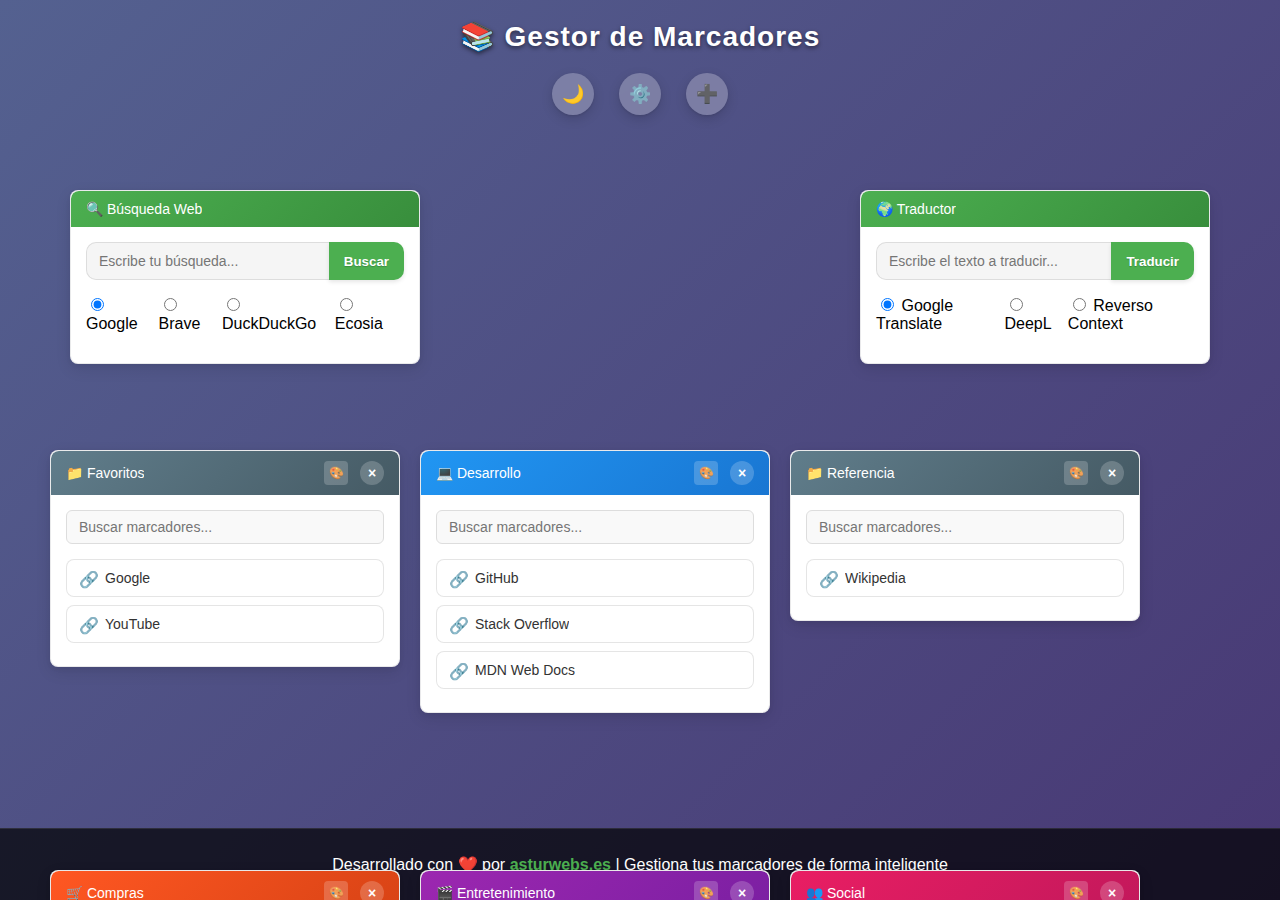
<file: bookmark-manager-v1.0.0-by_asturwebs/index.html>
<!DOCTYPE html>
<html lang="es">
<head>
  <meta charset="UTF-8">
  <meta name="viewport" content="width=device-width, initial-scale=1.0">
  <title>Gestor de Marcadores</title>
  <link rel="stylesheet" href="css/styles.css">
</head>
<body>
  <div id="root"></div>
  <!-- Cargar módulos en orden de dependencia -->
  <script src="js/utils/security-utils.js" defer></script>
  <script src="js/utils/performance-utils.js" defer></script>
  <script src="js/managers/state-manager.js" defer></script>
  <script src="js/managers/bookmark-manager.js" defer></script>
  <script src="js/managers/window-manager.js" defer></script>
  <script src="js/managers/theme-manager.js" defer></script>
  <script src="js/main.js" defer></script>
  
  <!-- Mantener bundle.js como respaldo si es necesario -->
  <!-- <script src="js/bundle.js" defer></script> -->
</body>
</html>
</file>
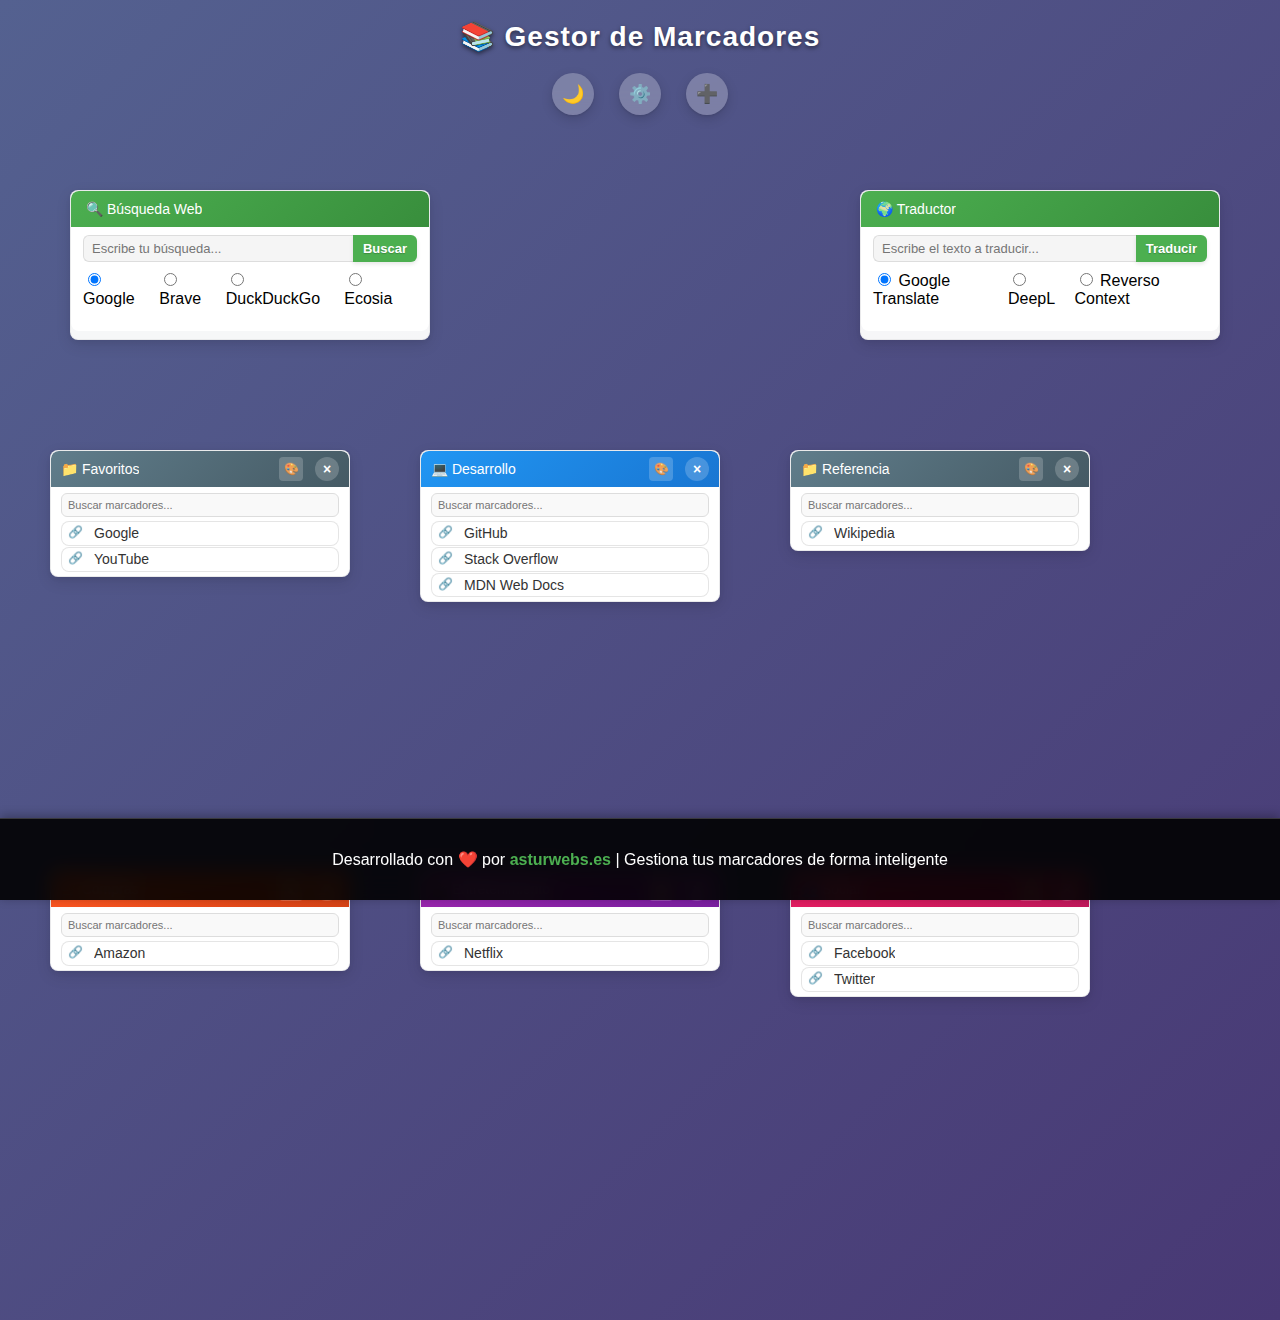
<file: extension/index.html>
<!DOCTYPE html>
<html lang="es">
<head>
  <meta charset="UTF-8">
  <meta name="viewport" content="width=device-width, initial-scale=1.0">
  <title>Gestor de Marcadores</title>
  <link rel="stylesheet" href="css/styles.css">
</head>
<body>
  <div id="root"></div>
  <!-- Cargar módulos en orden de dependencia -->
  <script src="js/utils/logger-utils.js" defer></script>
  <script src="js/utils/security-utils.js" defer></script>
  <script src="js/utils/performance-utils.js" defer></script>
  <script src="js/utils/test-utils.js" defer></script>
  <script src="js/managers/state-manager.js" defer></script>
  <script src="js/managers/bookmark-manager.js" defer></script>
  <script src="js/managers/window-manager.js" defer></script>
  <script src="js/managers/theme-manager.js" defer></script>
  <script src="js/main.js" defer></script>
  
  <!-- Mantener bundle.js como respaldo si es necesario -->
  <!-- <script src="js/bundle.js" defer></script> -->
</body>
</html>
</file>
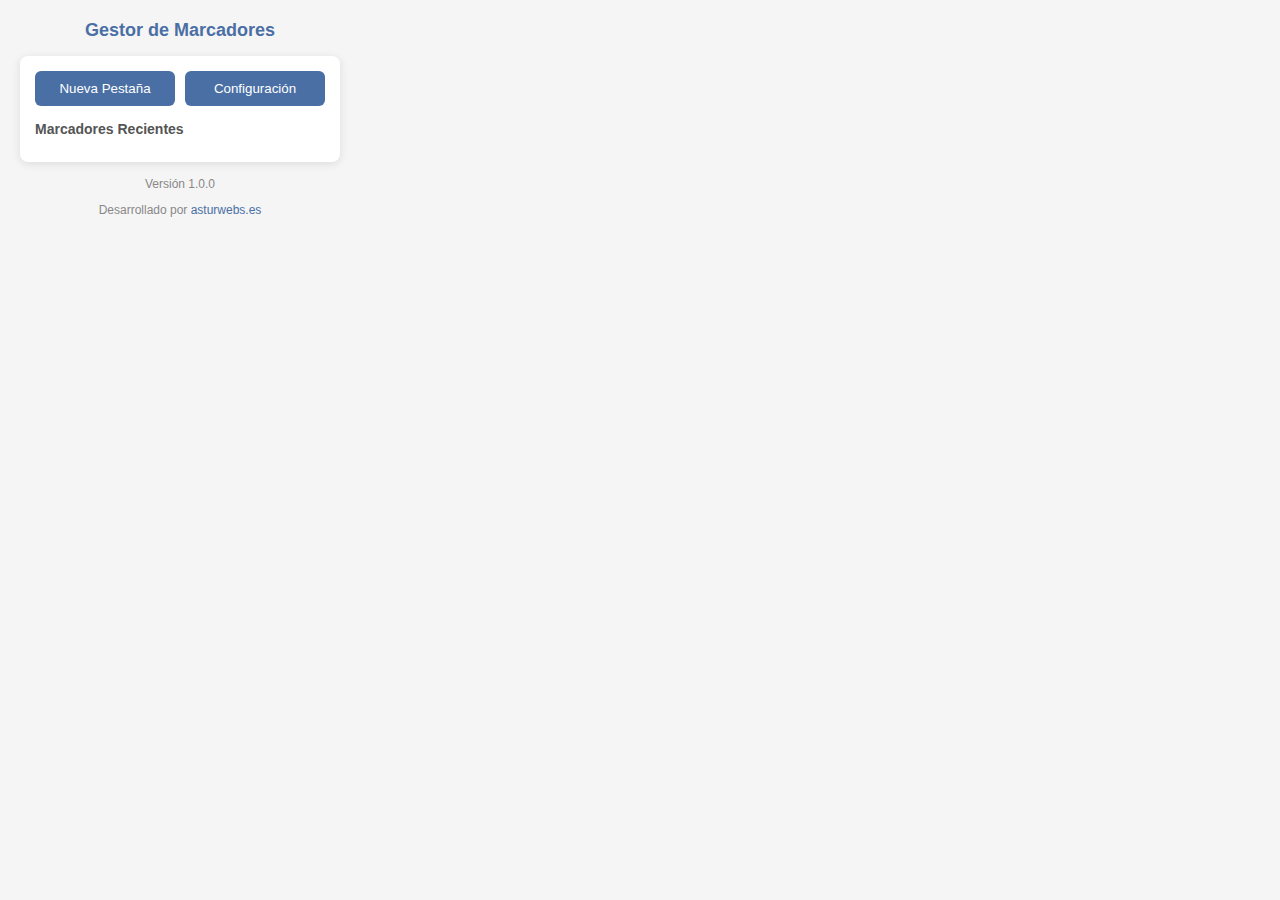
<file: bookmark-manager-v1.0.0-by_asturwebs/popup.html>
<!DOCTYPE html>
<html lang="es">
<head>
  <meta charset="UTF-8">
  <meta name="viewport" content="width=device-width, initial-scale=1.0">
  <title>Gestor de Marcadores</title>
  <style>
    body {
      font-family: 'Segoe UI', Tahoma, Geneva, Verdana, sans-serif;
      margin: 0;
      padding: 20px;
      width: 320px;
      background-color: #f5f5f5;
    }
    
    .popup-header {
      text-align: center;
      margin-bottom: 15px;
    }
    
    .popup-header h1 {
      font-size: 18px;
      margin: 0;
      color: #4a6fa5;
    }
    
    .popup-content {
      background-color: white;
      border-radius: 8px;
      padding: 15px;
      box-shadow: 0 2px 10px rgba(0, 0, 0, 0.1);
    }
    
    .action-buttons {
      display: grid;
      grid-template-columns: 1fr 1fr;
      gap: 10px;
      margin-bottom: 15px;
    }
    
    .action-button {
      padding: 10px;
      border: none;
      border-radius: 6px;
      background-color: #4a6fa5;
      color: white;
      cursor: pointer;
      transition: all 0.2s ease;
      font-weight: 500;
    }
    
    .action-button:hover {
      background-color: #3a5a8c;
      transform: translateY(-2px);
    }
    
    .recent-bookmarks {
      margin-top: 15px;
    }
    
    .recent-bookmarks h2 {
      font-size: 14px;
      margin-bottom: 10px;
      color: #555;
    }
    
    .bookmark-item {
      display: flex;
      align-items: center;
      padding: 8px;
      border-radius: 6px;
      margin-bottom: 5px;
      cursor: pointer;
      transition: background-color 0.2s ease;
    }
    
    .bookmark-item:hover {
      background-color: #f0f0f0;
    }
    
    .bookmark-favicon {
      width: 16px;
      height: 16px;
      margin-right: 10px;
    }
    
    .bookmark-title {
      font-size: 13px;
      white-space: nowrap;
      overflow: hidden;
      text-overflow: ellipsis;
    }
    
    .footer {
      margin-top: 15px;
      text-align: center;
      font-size: 12px;
      color: #888;
    }
  </style>
</head>
<body>
  <div class="popup-header">
    <h1>Gestor de Marcadores</h1>
  </div>
  
  <div class="popup-content">
    <div class="action-buttons">
      <button class="action-button" id="openNewTab">Nueva Pestaña</button>
      <button class="action-button" id="openSettings">Configuración</button>
    </div>
    
    <div class="recent-bookmarks">
      <h2>Marcadores Recientes</h2>
      <div id="recentBookmarksList">
        <!-- Los marcadores recientes se cargarán dinámicamente -->
      </div>
    </div>
  </div>
  
  <div class="footer">
    <p>Versión 1.0.0</p>
    <p>Desarrollado por <a href="https://asturwebs.es" target="_blank" style="color: #4a6fa5; text-decoration: none;">asturwebs.es</a></p>
  </div>
  
  <script src="popup.js"></script>
</body>
</html>
</file>
<file: bookmark-manager-v1.0.0-by_asturwebs/css/styles.css>
/* Estilos globales */
* {
    box-sizing: border-box;
}

body {
    margin: 0;
    padding: 0;
    font-family: 'Segoe UI', Tahoma, Geneva, Verdana, sans-serif;
    overflow-x: hidden;
    overflow-y: auto; /* Permitir scroll vertical */
}

#root {
    width: 100%;
    height: 100vh;
}

.windows-container {
    width: 100%;
    flex: 1; /* Ocupa todo el espacio disponible */
    position: relative;
    margin-top: 15px; 
    padding-bottom: 20px;
    overflow: visible;
}

.app {
    width: 100%;
    min-height: 100vh;
    position: relative;
    display: flex;
    flex-direction: column;
    overflow-y: auto; /* Permitir scroll cuando sea necesario */
}

/* Título de la aplicación */
.app-title {
    text-align: center;
    padding: 20px 0 10px;
    margin-bottom: 0;
}

.app-title h1 {
    margin: 0;
    font-size: 28px;
    color: white;
    text-shadow: 0 2px 4px rgba(0, 0, 0, 0.5);
    letter-spacing: 1px;
    font-weight: 600;
}

/* Botones de control en la cabecera */
.header-controls {
    display: flex;
    justify-content: center;
    gap: 15px;
    margin: 10px 0 20px;
}

.header-button {
    background: rgba(255, 255, 255, 0.15);
    border: none;
    border-radius: 50%;
    width: 40px;
    height: 40px;
    display: flex;
    align-items: center;
    justify-content: center;
    cursor: pointer;
    font-size: 16px;
    color: white;
    box-shadow: 0 2px 5px rgba(0, 0, 0, 0.2);
    transition: all 0.2s ease;
}

.header-button:hover {
    background: rgba(255, 255, 255, 0.25);
    transform: translateY(-2px);
    box-shadow: 0 3px 7px rgba(0, 0, 0, 0.2);
}

.header-button:active {
    transform: translateY(0);
    box-shadow: 0 1px 2px rgba(0, 0, 0, 0.4);
}

/* Botón de cargar más marcadores */
.load-more-bookmarks {
    width: 100%;
    padding: 12px 16px;
    margin: 10px 0;
    background: linear-gradient(135deg, #4CAF50 0%, #45a049 100%);
    border: none;
    border-radius: 8px;
    color: white;
    font-size: 14px;
    font-weight: 500;
    cursor: pointer;
    transition: all 0.3s ease;
    box-shadow: 0 2px 4px rgba(0, 0, 0, 0.1);
}

.load-more-bookmarks:hover {
    background: linear-gradient(135deg, #45a049 0%, #3d8b40 100%);
    transform: translateY(-2px);
    box-shadow: 0 4px 8px rgba(0, 0, 0, 0.2);
}

.load-more-bookmarks:active {
    transform: translateY(0);
    box-shadow: 0 2px 4px rgba(0, 0, 0, 0.1);
}

/* Pie de página con firma */
.app-footer {
    position: relative;
    width: 100%;
    padding: 10px 20px;
    background: rgba(0, 0, 0, 0.7);
    color: white;
    text-align: center;
    z-index: 900;
    margin-top: auto; /* Empuja el footer hacia abajo */
    border-top: 1px solid rgba(255, 255, 255, 0.1);
    clear: both;
    flex-shrink: 0; /* No se encoge en el layout flex */
}

.footer-content {
    max-width: 1200px;
    margin: 0 auto;
}

.footer-name {
    font-size: 16px;
    font-weight: 600;
    margin: 0 0 5px 0;
}

.footer-title {
    font-size: 12px;
    margin: 0 0 5px 0;
    opacity: 0.9;
}

.footer-contact {
    font-size: 12px;
    margin: 0;
}

.footer-contact a {
    color: #4CAF50;
    text-decoration: none;
    transition: color 0.2s ease;
}

.footer-contact a:hover {
    color: #81C784;
    text-decoration: underline;
}

/* Ajustes para el tema oscuro */
.app.dark .app-title h1 {
    color: #e0e0e0;
}

.app.dark .footer-contact a {
    color: #81C784;
}

.app.dark .footer-contact a:hover {
    color: #A5D6A7;
}

.background-container {
    width: 100%;
    min-height: 100vh;
    display: flex;
    flex-direction: column;
    background-size: cover;
    background-position: center;
    background-repeat: no-repeat;
    background-attachment: fixed;
    position: relative;
    overflow: visible;
}

/* Panel de control */
.control-panel {
    position: fixed;
    top: 20px;
    right: 20px;
    display: flex;
    gap: 10px;
    z-index: 1000;
}

.control-btn {
    padding: 10px 15px;
    background: rgba(255, 255, 255, 0.9);
    border: none;
    border-radius: 8px;
    cursor: pointer;
    font-size: 14px;
    transition: all 0.3s ease;
    /* backdrop-filter: blur(10px); */ 
}

.control-btn:hover {
    background: rgba(255, 255, 255, 1);
    transform: translateY(-2px);
}

/* Ventanas arrastrables */
.draggable-window {
    position: absolute;
    background: rgba(250, 250, 250, 0.98);
    border-radius: 8px;
    box-shadow: 0 5px 15px rgba(0, 0, 0, 0.1), 0 2px 5px rgba(0, 0, 0, 0.05);
    border: 1px solid rgba(0, 0, 0, 0.05);
    overflow: hidden;
    min-width: 300px;
    min-height: 150px;
    max-height: 80vh;
    height: auto !important;
    transition: box-shadow 0.2s ease, transform 0.2s ease;
    z-index: 1000;
}

/* Estilos para el handle de redimensionamiento */
.resize-handle {
    position: absolute;
    width: 20px;
    height: 20px;
    bottom: 0;
    right: 0;
    background: rgba(0, 0, 0, 0.3); /* Color para depuración, se puede hacer transparente */
    cursor: se-resize;
    z-index: 100;
}

.window-header {
    display: flex;
    justify-content: space-between;
    align-items: center;
    padding: 10px 15px;
    background: #4CAF50;
    color: white;
    cursor: move;
    font-size: 14px;
    font-weight: 500;
    border-radius: 8px 8px 0 0;
    user-select: none;
    -webkit-user-select: none;
    -moz-user-select: none;
    -ms-user-select: none;
    position: relative;
}

/* Colores específicos para barras de título por categoría */
.header-color-development { background: linear-gradient(135deg, #2196F3 0%, #1976D2 100%); }
.header-color-work { background: linear-gradient(135deg, #FF9800 0%, #F57C00 100%); }
.header-color-social { background: linear-gradient(135deg, #E91E63 0%, #C2185B 100%); }
.header-color-entertainment { background: linear-gradient(135deg, #9C27B0 0%, #7B1FA2 100%); }
.header-color-shopping { background: linear-gradient(135deg, #FF5722 0%, #D84315 100%); }
.header-color-reference { background: linear-gradient(135deg, #607D8B 0%, #455A64 100%); }
.header-color-news { background: linear-gradient(135deg, #795548 0%, #5D4037 100%); }
.header-color-tools { background: linear-gradient(135deg, #009688 0%, #00695C 100%); }
.header-color-design { background: linear-gradient(135deg, #CDDC39 0%, #AFB42B 100%); color: #333; }
.header-color-education { background: linear-gradient(135deg, #3F51B5 0%, #303F9F 100%); }
.header-color-default { background: linear-gradient(135deg, #4CAF50 0%, #388E3C 100%); }

/* Colores numerados para compatibilidad */
.header-color-1 { background: linear-gradient(135deg, #2196F3 0%, #1976D2 100%); }
.header-color-2 { background: linear-gradient(135deg, #FF9800 0%, #F57C00 100%); }
.header-color-3 { background: linear-gradient(135deg, #E91E63 0%, #C2185B 100%); }
.header-color-4 { background: linear-gradient(135deg, #9C27B0 0%, #7B1FA2 100%); }
.header-color-5 { background: linear-gradient(135deg, #FF5722 0%, #D84315 100%); }
.header-color-6 { background: linear-gradient(135deg, #607D8B 0%, #455A64 100%); }

.window-title {
    font-weight: 500;
    font-size: 14px;
    white-space: nowrap;
    overflow: hidden;
    text-overflow: ellipsis;
    max-width: 80%;
}
/* Estilos para la jerarquía de carpetas */
.folder-hierarchy {
    color: rgba(255, 255, 255, 0.8);
    font-weight: normal;
    font-size: 13px;
    font-style: italic;
    display: inline-block;
}

.current-folder {
    font-weight: 700;
    color: white;
    font-size: 14px;
    display: inline-block;
}

/* Ajustes para el tema oscuro */
.app.dark .folder-hierarchy {
    color: rgba(224, 224, 224, 0.85);
}

/* Para asegurar que la jerarquía y la carpeta actual se muestren correctamente */
.window-title {
    display: flex;
    align-items: center;
    white-space: nowrap;
    overflow: hidden;
    text-overflow: ellipsis;
    max-width: 80%;
    gap: 4px;
}

.window-controls {
    display: flex;
    gap: 8px;
    /* Mantener el espacio pero no mostrar botones */
    min-height: 20px;
}

/* Mostrar controles solo en ventanas de bookmark (no en search o translation) */
.window-controls {
    display: flex;
}

/* Ocultar controles en ventanas por defecto - se aplica específicamente en renderSearchWindow y renderTranslationWindow */
.default-window .window-controls {
    display: none !important;
}

/* Estilos para botones de control de ventana */
.window-controls button {
    width: 24px;
    height: 24px;
    border: none;
    border-radius: 50%;
    cursor: pointer;
    font-size: 14px;
    font-weight: bold;
    display: flex;
    align-items: center;
    justify-content: center;
    transition: all 0.2s ease;
    background: rgba(255, 255, 255, 0.2);
    color: white;
    margin-left: 4px;
}

.window-controls button:hover {
    transform: scale(1.1);
    background: rgba(255, 255, 255, 0.3);
}

.color-picker-btn {
    font-size: 12px !important;
    border-radius: 4px !important;
}

/* Menú selector de color */
.color-picker-menu {
    background: white;
    border: 1px solid #ddd;
    border-radius: 8px;
    box-shadow: 0 4px 20px rgba(0,0,0,0.15);
    overflow: hidden;
}

.color-picker-header {
    background: #f8f9fa;
    padding: 12px 16px;
    font-weight: 600;
    font-size: 14px;
    color: #333;
    border-bottom: 1px solid #e0e0e0;
}

.color-options {
    padding: 8px;
}

.color-option {
    display: flex;
    align-items: center;
    padding: 8px 12px;
    cursor: pointer;
    border-radius: 6px;
    transition: background 0.2s ease;
    gap: 10px;
}

.color-option:hover {
    background: #f5f5f5;
}

.color-preview {
    width: 20px;
    height: 20px;
    border-radius: 4px;
    border: 1px solid rgba(0,0,0,0.1);
}

.color-name {
    font-size: 13px;
    color: #333;
    font-weight: 500;
}

/* Tema oscuro para el selector de color */
.app.dark .color-picker-menu {
    background: #2a2a2a;
    border-color: rgba(255,255,255,0.2);
}

.app.dark .color-picker-header {
    background: #333;
    color: #e0e0e0;
    border-bottom-color: rgba(255,255,255,0.1);
}

.app.dark .color-option:hover {
    background: rgba(255,255,255,0.1);
}

.app.dark .color-name {
    color: #e0e0e0;
}

.minimize-btn:hover {
    background: rgba(255, 193, 7, 0.8) !important;
    color: #000 !important;
}

.close-btn:hover {
    background: rgba(244, 67, 54, 0.8) !important;
    color: #fff !important;
}

.window-content {
    padding: 15px;
    overflow-y: auto;
    max-height: 400px;
    background-color: #ffffff;
    border-radius: 0 0 8px 8px;
}

/* Estilos unificados para campos de entrada y búsqueda */
.unified-input-style {
    width: 100%;
    padding: 10px 12px;
    border: 1px solid #ddd;
    border-radius: 6px;
    font-size: 14px;
    background-color: #f9f9f9;
    transition: all 0.2s ease;
    margin-bottom: 10px;
}

.unified-input-style:focus {
    outline: none;
    border-color: #4CAF50;
    box-shadow: 0 0 0 2px rgba(76, 175, 80, 0.2);
}

/* Estilo unificado para botones */
.unified-button-style {
    padding: 10px 15px;
    background: #4CAF50;
    color: white;
    border: none;
    border-radius: 6px;
    cursor: pointer;
    font-weight: 500;
    transition: background 0.2s ease;
    text-align: center;
}

.unified-button-style:hover {
    background: #45a049;
    transform: translateY(-2px);
}

/* Tema oscuro para elementos unificados */
.app.dark .unified-input-style {
    background-color: #333;
    border-color: #555;
    color: #e0e0e0;
}

/* Mejorar contraste de los placeholders en modo oscuro */
.app.dark .unified-input-style::placeholder,
.app.dark input::placeholder,
.app.dark textarea::placeholder {
    color: #aaaaaa; /* Gris claro para mejor contraste en modo oscuro */
    opacity: 1; /* Asegurar que sea visible en todos los navegadores */
}

.app.dark .unified-button-style {
    background: #347336;
}

.app.dark .unified-button-style:hover {
    background: #2a5a2c;
}

/* Estilo para contenedores de búsqueda y traducción */
.search-container,
.translation-container {
    margin-bottom: 15px;
    display: flex;
    flex-direction: row;
    gap: 0;
    align-items: stretch;
}

/* Marcadores */
.bookmark-search-container {
    margin-bottom: 15px;
}

.bookmark-search-input {
    width: 100%;
    padding: 8px 12px;
    border: 1px solid #ddd;
    border-radius: 6px;
    font-size: 14px;
    background-color: #f9f9f9;
    transition: all 0.2s ease;
}

.bookmark-search-input:focus {
    outline: none;
    border-color: #4CAF50;
    box-shadow: 0 0 0 2px rgba(76, 175, 80, 0.2);
    background-color: #ffffff;
}

.bookmarks-container {
    height: 100%;
}

.search-container input,
.translation-container input {
    flex: 1;
    padding: 10px 12px;
    border: 1px solid #ddd;
    border-radius: 10px 0 0 10px;
    font-size: 14px;
    margin: 0;
    background-color: #f5f5f5;
    transition: all 0.2s ease;
    border-right: none;
}

.search-container input:focus,
.translation-container input:focus {
    outline: none;
    border-color: #4CAF50;
    box-shadow: 0 0 0 3px rgba(76, 175, 80, 0.2), 0 2px 8px rgba(0, 0, 0, 0.1);
    background-color: #ffffff;
}

/* Estilos para la ventana de búsqueda web */
.search-engines {
    display: flex;
    justify-content: space-between;
    margin-bottom: 15px;
}

.search-engine-option {
    margin-right: 15px;
    display: inline-flex;
    align-items: center;
    cursor: pointer;
    padding: 5px 8px;
    border-radius: 4px;
    transition: all 0.2s ease;
}

.search-engine-option:hover {
    background-color: rgba(76, 175, 80, 0.1);
}

.search-engine-options,
.translation-engine-options {
    display: flex;
    flex-wrap: wrap;
    gap: 10px;
    margin-bottom: 15px;
    padding: 8px 0;
}

.search-engine-options label,
.translation-engine-options label {
    display: flex;
    align-items: center;
    gap: 5px;
    font-size: 13px;
    padding: 5px 10px;
    background-color: rgba(76, 175, 80, 0.1);
    border-radius: 4px;
    transition: all 0.2s ease;
}

.search-engine-options label:hover,
.translation-engine-options label:hover {
    background-color: rgba(76, 175, 80, 0.2);
}

.app.dark .search-engine-options label,
.app.dark .translation-engine-options label {
    background-color: rgba(52, 115, 54, 0.2);
    color: #e0e0e0;
}

.app.dark .search-engine-options label:hover,
.app.dark .translation-engine-options label:hover {
    background-color: rgba(52, 115, 54, 0.3);
}

/* Estilo específico para campos de traducción */
.translation-output {
    margin-top: 15px;
    padding: 10px;
    background-color: #f5f5f5;
    border-radius: 6px;
    border-left: 3px solid #4CAF50;
    min-height: 50px;
}

.app.dark .translation-output {
    background-color: #2a2a2a;
    border-left: 3px solid #347336;
    color: #e0e0e0;
}

.search-engine-option input[type="radio"] {
    margin-right: 5px;
    appearance: none;
    -webkit-appearance: none;
    width: 16px;
    height: 16px;
    border: 2px solid #aaa;
    border-radius: 50%;
    outline: none;
    position: relative;
    vertical-align: middle;
    transition: all 0.2s ease;
}

.search-engine-option input[type="radio"]:checked {
    border-color: #4CAF50;
    background-color: #fff;
}

.search-engine-option input[type="radio"]:checked::after {
    content: '';
    position: absolute;
    top: 3px;
    left: 3px;
    width: 6px;
    height: 6px;
    border-radius: 50%;
    background-color: #4CAF50;
}

.web-search-container {
    margin-top: 10px;
}

.web-search-form {
    display: flex;
}

.web-search-input {
    flex: 1;
    padding: 10px 12px;
    border: 1px solid #ddd;
    border-radius: 6px 0 0 6px;
    font-size: 14px;
    background-color: #f9f9f9;
    transition: border-color 0.2s ease, box-shadow 0.2s ease;
}

.web-search-input:focus {
    outline: none;
    border-color: #4CAF50;
    box-shadow: 0 0 0 2px rgba(76, 175, 80, 0.2);
}

.search-button {
    padding: 10px 15px;
    background: #4CAF50;
    color: white;
    border: none;
    border-radius: 0 10px 10px 0;
    cursor: pointer;
    font-weight: 600;
    transition: all 0.3s ease;
    box-shadow: 0 2px 4px rgba(0, 0, 0, 0.1);
    text-shadow: 0 1px 1px rgba(0, 0, 0, 0.2);
}

.search-button:hover {
    background: #45a049;
    transform: translateY(-2px);
    box-shadow: 0 4px 8px rgba(0, 0, 0, 0.15);
}

/* Botón de traducción - mismo estilo que search button */
.translate-button {
    padding: 10px 15px;
    background: #4CAF50;
    color: white;
    border: none;
    border-radius: 0 10px 10px 0;
    cursor: pointer;
    font-weight: 600;
    transition: all 0.3s ease;
    box-shadow: 0 2px 4px rgba(0, 0, 0, 0.1);
    text-shadow: 0 1px 1px rgba(0, 0, 0, 0.2);
}

.translate-button:hover {
    background: #45a049;
    transform: translateY(-2px);
    box-shadow: 0 4px 8px rgba(0, 0, 0, 0.15);
}

/* Estilos para el tema oscuro */
.app.dark .search-engine-option {
    color: #e0e0e0;
}

.app.dark .web-search-input,
.app.dark .settings-content,
.app.dark .setting-group select,
.app.dark .setting-group input {
    background: #333;
    border-color: #555;
    color: #e0e0e0;
}

.app.dark .settings-content h3,
.app.dark .setting-group label {
    color: #e0e0e0;
}

.app.dark .search-button {
    background: #347336;
}

.app.dark .search-button:hover {
    background: #2a5a2c;
}

.app.dark .translate-button {
    background: #347336;
}

.app.dark .translate-button:hover {
    background: #2a5a2c;
}

.bookmark-folder {
    margin-bottom: 20px;
}

.folder-title {
    margin: 0 0 10px 0;
    color: #4CAF50;
    font-size: 16px;
    font-weight: 500;
    border-bottom: 1px solid #eee;
    padding-bottom: 5px;
}

.bookmark-items {
    display: flex;
    flex-direction: column;
    gap: 8px;
}

.bookmark-item {
    display: flex;
    align-items: center;
    gap: 10px;
    padding: 8px 12px;
    border-radius: 6px;
    cursor: pointer;
    transition: all 0.2s ease;
    border: 1px solid rgba(0, 0, 0, 0.1);
    background: rgba(255, 255, 255, 0.7);
}

.bookmark-item:hover {
    background: rgba(76, 175, 80, 0.1);
    border-color: #4CAF50;
    transform: translateX(5px);
}

.bookmark-favicon {
    width: 16px;
    height: 16px;
}

.bookmark-title {
    font-size: 14px;
    color: #333;
    text-overflow: ellipsis;
    overflow: hidden;
    white-space: nowrap;
}

/* Panel de configuración */
.settings-panel {
    position: fixed;
    top: 0;
    left: 0;
    width: 100%;
    height: 100%;
    background: rgba(0, 0, 0, 0.5);
    display: flex;
    justify-content: center;
    align-items: center;
    z-index: 10000;
    backdrop-filter: blur(5px);
}

.settings-panel.hidden {
    display: none;
}

.settings-content {
    position: relative; /* Para posicionar el botón de cierre */
    background: white;
    padding: 30px;
    border-radius: 12px;
    box-shadow: 0 8px 32px rgba(0, 0, 0, 0.3);
    min-width: 400px;
    border: 1px solid rgba(255, 255, 255, 0.3);
    max-width: 90%;
    max-height: 90vh;
    overflow-y: auto;
}

/* Botón de cierre para la ventana de configuración */
.header-button {
    width: 42px;
    height: 42px;
    border-radius: 50%;
    border: none;
    background: rgba(255, 255, 255, 0.25);
    color: white;
    font-size: 18px;
    cursor: pointer;
    display: flex;
    align-items: center;
    justify-content: center;
    transition: all 0.3s cubic-bezier(0.2, 0, 0.2, 1);
    backdrop-filter: blur(10px);
    box-shadow: 0 4px 12px rgba(0, 0, 0, 0.15), 0 1px 3px rgba(0, 0, 0, 0.1);
    margin: 0 5px;
}

#close-settings-btn {
    position: absolute;
    top: 10px;
    right: 10px;
}

#close-settings-btn:hover {
    transform: scale(1.1);
    background: #d32f2f;
}

.settings-content h3 {
    margin: 0 0 20px 0;
    color: #333;
    font-size: 20px;
}

.setting-group {
    margin-bottom: 20px;
}

.setting-group label {
    display: block;
    margin-bottom: 5px;
    font-weight: 500;
    color: #555;
}

.setting-group select,
.setting-group input {
    width: 100%;
    padding: 8px 12px;
    border: 1px solid #ddd;
    border-radius: 6px;
    font-size: 14px;
    background-color: #f9f9f9;
    transition: border-color 0.2s ease, box-shadow 0.2s ease;
}

.setting-group select:focus,
.setting-group input:focus {
    outline: none;
    border-color: #4CAF50;
    box-shadow: 0 0 0 2px rgba(76, 175, 80, 0.2);
}

/* ===== TEMA OSCURO MEJORADO ===== */
.app.dark {
    color: #e0e0e0;
    background-color: #121212;
}

.app.dark .background-container {
    background-blend-mode: multiply;
    filter: brightness(0.7) contrast(1.1);
}

/* Botones de cabecera */
.app.dark .header-button {
    background: rgba(255, 255, 255, 0.15);
    color: #ffffff;
    border: 1px solid rgba(255, 255, 255, 0.2);
    text-shadow: 0 1px 2px rgba(0, 0, 0, 0.5);
}

.app.dark .header-button:hover {
    background: rgba(255, 255, 255, 0.25);
    border-color: rgba(255, 255, 255, 0.3);
    transform: translateY(-2px);
    box-shadow: 0 4px 12px rgba(0, 0, 0, 0.4);
}

/* Ventanas draggables */
.app.dark .draggable-window {
    background: rgba(25, 25, 25, 0.95);
    border: 1px solid rgba(255, 255, 255, 0.15);
    box-shadow: 0 8px 32px rgba(0, 0, 0, 0.6);
    backdrop-filter: blur(10px);
}

.app.dark .window-header {
    background: linear-gradient(135deg, #2e7d32 0%, #1b5e20 100%);
    border-bottom: 1px solid rgba(255, 255, 255, 0.1);
    color: #ffffff;
    box-shadow: 0 2px 4px rgba(0, 0, 0, 0.3);
}

.app.dark .window-title {
    color: #ffffff;
    text-shadow: 0 1px 2px rgba(0, 0, 0, 0.5);
}

.app.dark .window-content {
    background: rgba(30, 30, 30, 0.9);
    color: #e0e0e0;
}

/* Botones de ventana */
.app.dark .minimize-btn,
.app.dark .close-btn {
    background: rgba(255, 255, 255, 0.1);
    color: #ffffff;
    border: 1px solid rgba(255, 255, 255, 0.2);
}

.app.dark .minimize-btn:hover {
    background: rgba(255, 193, 7, 0.8);
    color: #000;
}

.app.dark .close-btn:hover {
    background: rgba(244, 67, 54, 0.8);
    color: #fff;
}

/* Marcadores */
.app.dark .bookmark-item {
    background: rgba(255, 255, 255, 0.05);
    border: 1px solid rgba(255, 255, 255, 0.1);
    color: #e0e0e0;
}

.app.dark .bookmark-item:hover {
    background: rgba(76, 175, 80, 0.2);
    border-color: rgba(76, 175, 80, 0.4);
    transform: translateX(4px);
}

.app.dark .bookmark-title {
    color: #ffffff;
    text-shadow: 0 1px 2px rgba(0, 0, 0, 0.3);
}

.app.dark .bookmark-favicon {
    filter: brightness(1.1) contrast(1.1);
}

/* Inputs y formularios */
.app.dark input,
.app.dark textarea,
.app.dark select {
    background: rgba(40, 40, 40, 0.9);
    border: 1px solid rgba(255, 255, 255, 0.2);
    color: #ffffff;
}

.app.dark input:focus,
.app.dark textarea:focus,
.app.dark select:focus {
    border-color: #4CAF50;
    box-shadow: 0 0 0 2px rgba(76, 175, 80, 0.3);
    background: rgba(50, 50, 50, 0.9);
}

.app.dark input::placeholder,
.app.dark textarea::placeholder {
    color: #aaaaaa;
    opacity: 1;
}

/* Búsqueda de marcadores */
.app.dark .bookmark-search-input {
    background: rgba(40, 40, 40, 0.9);
    border: 1px solid rgba(255, 255, 255, 0.2);
    color: #ffffff;
}

.app.dark .bookmark-search-input:focus {
    background: rgba(50, 50, 50, 0.9);
    border-color: #4CAF50;
    box-shadow: 0 0 0 2px rgba(76, 175, 80, 0.3);
}

.app.dark .bookmark-search-input::placeholder {
    color: #aaaaaa;
    opacity: 1;
}

/* Botones de acción */
.app.dark .search-button,
.app.dark .translate-button {
    background: linear-gradient(135deg, #2e7d32 0%, #1b5e20 100%);
    color: #ffffff;
    border: 1px solid rgba(255, 255, 255, 0.2);
}

.app.dark .search-button:hover,
.app.dark .translate-button:hover {
    background: linear-gradient(135deg, #388e3c 0%, #2e7d32 100%);
    transform: translateY(-2px);
    box-shadow: 0 4px 12px rgba(0, 0, 0, 0.4);
}

/* Opciones de motores */
.app.dark .engine-option {
    background: rgba(255, 255, 255, 0.05);
    border: 1px solid rgba(255, 255, 255, 0.1);
    color: #e0e0e0;
}

.app.dark .engine-option:hover {
    background: rgba(76, 175, 80, 0.2);
    border-color: rgba(76, 175, 80, 0.4);
}

.app.dark .engine-option input[type="radio"]:checked + span {
    color: #4CAF50;
    font-weight: 600;
}

/* Panel de configuración */
.app.dark .settings-panel {
    background: rgba(25, 25, 25, 0.95);
    border: 1px solid rgba(255, 255, 255, 0.15);
    color: #e0e0e0;
}

.app.dark .settings-header {
    background: linear-gradient(135deg, #2e7d32 0%, #1b5e20 100%);
    border-bottom: 1px solid rgba(255, 255, 255, 0.1);
    color: #ffffff;
    box-shadow: 0 2px 4px rgba(0, 0, 0, 0.3);
}

.app.dark .settings-content {
    background: rgba(30, 30, 30, 0.9);
    color: #e0e0e0;
}

.app.dark .settings-section h3 {
    color: #4CAF50;
    border-bottom: 1px solid rgba(255, 255, 255, 0.1);
}

/* Pie de página */
.app.dark .app-footer {
    background: rgba(0, 0, 0, 0.8);
    border-top: 1px solid rgba(255, 255, 255, 0.1);
    color: #e0e0e0;
}

.app.dark .app-footer a {
    color: #4CAF50;
}

.app.dark .app-footer a:hover {
    color: #66BB6A;
}

/* Estilos para footer link */
.footer-link {
    color: #4CAF50;
    text-decoration: none;
    font-weight: bold;
}

.footer-link:hover {
    color: #66BB6A;
}

/* Settings panel hidden state */
.settings-hidden {
    display: none !important;
}

/* Estilos para selector de imagen */
.image-input-group {
    display: flex;
    align-items: center;
    gap: 10px;
    margin-bottom: 10px;
}

.file-button {
    background: #4CAF50;
    color: white;
    border: none;
    padding: 8px 12px;
    border-radius: 6px;
    cursor: pointer;
    font-size: 14px;
    transition: background 0.2s ease;
}

.file-button:hover {
    background: #45a049;
}

.file-name {
    font-size: 12px;
    color: #666;
    flex: 1;
    white-space: nowrap;
    overflow: hidden;
    text-overflow: ellipsis;
}

.url-input-group {
    display: flex;
    gap: 5px;
    align-items: stretch;
}

.url-input-group input {
    flex: 1;
    padding: 8px 10px;
    border: 1px solid #ddd;
    border-radius: 4px;
    font-size: 14px;
}

.url-input-group button {
    background: #2196F3;
    color: white;
    border: none;
    padding: 8px 12px;
    border-radius: 4px;
    cursor: pointer;
    font-size: 12px;
    white-space: nowrap;
}

.url-input-group button:hover {
    background: #1976D2;
}

/* Tema oscuro para selectores de imagen */
.app.dark .file-button {
    background: #347336;
}

.app.dark .file-button:hover {
    background: #2a5a2c;
}

.app.dark .file-name {
    color: #aaa;
}

.app.dark .url-input-group input {
    background: #333;
    border-color: #555;
    color: #e0e0e0;
}

.app.dark .url-input-group button {
    background: #1976D2;
}

.app.dark .url-input-group button:hover {
    background: #1565C0;
}

/* Mensaje de "no bookmarks" */
.app.dark .no-bookmarks {
    color: #aaaaaa;
    background: rgba(255, 255, 255, 0.05);
    border: 1px solid rgba(255, 255, 255, 0.1);
}

/* Botón cargar más */
.app.dark .load-more-bookmarks {
    background: linear-gradient(135deg, #2e7d32 0%, #1b5e20 100%);
    color: #ffffff;
    border: 1px solid rgba(255, 255, 255, 0.2);
}

.app.dark .load-more-bookmarks:hover {
    background: linear-gradient(135deg, #388e3c 0%, #2e7d32 100%);
    transform: translateY(-2px);
    box-shadow: 0 4px 12px rgba(0, 0, 0, 0.4);
}

/* Scrollbars en modo oscuro */
.app.dark ::-webkit-scrollbar {
    width: 8px;
}

.app.dark ::-webkit-scrollbar-track {
    background: rgba(255, 255, 255, 0.05);
}

.app.dark ::-webkit-scrollbar-thumb {
    background: rgba(255, 255, 255, 0.2);
    border-radius: 4px;
}

.app.dark ::-webkit-scrollbar-thumb:hover {
    background: rgba(255, 255, 255, 0.3);
}

/* Note: Removed duplicate settings panel styles that were conflicting with the main ones above */

.settings-header {
    background: linear-gradient(135deg, #4CAF50 0%, #45a049 100%);
    color: white;
    padding: 20px;
    border-bottom: 1px solid #e0e0e0;
}

.settings-header h2 {
    margin: 0;
    font-size: 20px;
    display: flex;
    justify-content: space-between;
    align-items: center;
}

.close-btn {
    background: none;
    border: none;
    color: white;
    font-size: 24px;
    cursor: pointer;
    padding: 0;
    width: 30px;
    height: 30px;
    border-radius: 50%;
    display: flex;
    align-items: center;
    justify-content: center;
}

.close-btn:hover {
    background: rgba(255, 255, 255, 0.2);
}

.settings-content {
    padding: 20px;
}

.settings-section {
    margin-bottom: 30px;
}

.settings-row {
    display: flex;
    gap: 10px;
    margin-bottom: 10px;
}

.settings-section h3 {
    margin: 0 0 16px 0;
    font-size: 18px;
    color: #4CAF50;
    border-bottom: 2px solid #e0e0e0;
    padding-bottom: 8px;
}

.background-selector {
    display: grid;
    grid-template-columns: 1fr;
    gap: 12px;
}

.background-option {
    display: flex;
    align-items: center;
    padding: 12px;
    border: 2px solid #e0e0e0;
    border-radius: 8px;
    cursor: pointer;
    transition: all 0.2s ease;
}

.background-option:hover {
    border-color: #4CAF50;
    background: #f8f9fa;
}

.background-option.selected {
    border-color: #4CAF50;
    background: rgba(76, 175, 80, 0.1);
}

.background-preview {
    width: 40px;
    height: 25px;
    border-radius: 4px;
    margin-right: 12px;
    border: 1px solid rgba(0, 0, 0, 0.1);
}

.background-name {
    flex: 1;
    font-weight: 500;
}

.custom-option {
    flex-direction: column;
    align-items: stretch;
}

.custom-option label {
    margin-bottom: 8px;
    font-weight: 500;
}

.custom-option input {
    padding: 8px 12px;
    border: 1px solid #ddd;
    border-radius: 4px;
    margin-bottom: 8px;
}

.custom-option button {
    background: #4CAF50;
    color: white;
    border: none;
    padding: 8px 16px;
    border-radius: 4px;
    cursor: pointer;
    font-size: 14px;
}

.custom-option button:hover {
    background: #45a049;
}

.primary-btn {
    background: #4CAF50;
    color: white;
    border: none;
    padding: 10px 20px;
    border-radius: 6px;
    cursor: pointer;
    font-size: 14px;
    margin-right: 10px;
}

.primary-btn:hover {
    background: #45a049;
}

.danger-btn {
    background: #f44336;
    color: white;
    border: none;
    padding: 10px 20px;
    border-radius: 6px;
    cursor: pointer;
    font-size: 14px;
    margin-right: 10px;
}

.danger-btn:hover {
    background: #d32f2f;
}

.secondary-btn {
    background: #2196F3;
    color: white;
    border: none;
    padding: 10px 20px;
    border-radius: 6px;
    cursor: pointer;
    font-size: 14px;
}

.secondary-btn:hover {
    background: #1976D2;
}

#debug-info {
    background: #f5f5f5;
    border: 1px solid #ddd;
    border-radius: 4px;
    padding: 12px;
    font-size: 12px;
    max-height: 200px;
    overflow-y: auto;
}

/* Animaciones */
@keyframes fadeIn {
    from { opacity: 0; transform: translateY(20px); }
    to { opacity: 1; transform: translateY(0); }
}

@keyframes slideIn {
    from { 
        opacity: 0; 
        transform: translateX(100%); 
    }
    to { 
        opacity: 1; 
        transform: translateX(0); 
    }
}

@keyframes slideOut {
    from { 
        opacity: 1; 
        transform: translateX(0); 
    }
    to { 
        opacity: 0; 
        transform: translateX(100%); 
    }
}

.draggable-window {
    animation: fadeIn 0.3s ease;
}

/* Scrollbar personalizado */
::-webkit-scrollbar {
    width: 8px;
}

::-webkit-scrollbar-track {
    background: rgba(0, 0, 0, 0.05);
    border-radius: 10px;
}

::-webkit-scrollbar-thumb {
    background: rgba(0, 0, 0, 0.2);
    border-radius: 10px;
}

.dark ::-webkit-scrollbar-track {
    background: rgba(255, 255, 255, 0.05);
}

.dark ::-webkit-scrollbar-thumb {
    background: rgba(255, 255, 255, 0.2);
}

textarea {
    width: 100%;
    padding: 12px 15px;
    border: 1px solid rgba(0, 0, 0, 0.1);
    border-radius: 10px;
    font-size: 14px;
    font-family: 'Segoe UI', Tahoma, Geneva, Verdana, sans-serif;
    box-shadow: 0 2px 6px rgba(0, 0, 0, 0.05);
    background-color: rgba(255, 255, 255, 0.95);
    transition: all 0.3s ease;
    resize: vertical; /* Permitir redimensionamiento vertical */
    min-height: 80px;
}

/* Optimización básica de barras de desplazamiento */
::-webkit-scrollbar {
    width: 6px;
    height: 6px;
}

::-webkit-scrollbar-track {
    background: rgba(0, 0, 0, 0.05);
}

::-webkit-scrollbar-thumb {
    background: rgba(0, 0, 0, 0.2);
    border-radius: 3px;
}

::-webkit-scrollbar-thumb:hover {
    background: rgba(0, 0, 0, 0.3);
}

/* Mejoras para elementos de marcadores */
.bookmark-item {
    margin-bottom: 8px;
    padding: 10px 12px;
    border-radius: 8px;
    transition: all 0.2s ease;
    position: relative;
}

.bookmark-item:hover {
    background-color: rgba(76, 175, 80, 0.1);
    transform: translateX(2px);
}

.bookmark-link {
    display: flex;
    align-items: center;
    gap: 10px;
    color: #333;
    text-decoration: none;
    font-weight: 500;
    transition: color 0.2s ease;
}

.bookmark-link:hover {
    color: #4CAF50;
}

/* Animaciones suaves para elementos interactivos */
.draggable-window {
    animation: fadeIn 0.3s ease-out forwards;
}

@keyframes fadeIn {
    from { opacity: 0; transform: translateY(10px); }
    to { opacity: 1; transform: translateY(0); }
}

/* Mejoras en la tipografía */
h1, h2, h3, h4, h5, h6 {
    letter-spacing: 0.5px;
}

/* Mejoras para el tema oscuro */
.dark .bookmark-item:hover {
    background-color: rgba(76, 175, 80, 0.3);
}

.dark .bookmark-link {
    color: #ffffff; /* Color más brillante para enlaces en modo oscuro */
    text-shadow: 0 1px 2px rgba(0, 0, 0, 0.3); /* Mejora legibilidad */
}

.dark .bookmark-link:hover {
    color: #9CCC65; /* Verde más brillante y visible */
}

/* Mayor contraste para textos en modo oscuro */
.app.dark .window-content {
    color: #ffffff;
}

.app.dark button {
    color: #ffffff;
}

/* Mejorar visibilidad de los botones en modo oscuro */
.app.dark .header-button {
    background: rgba(255, 255, 255, 0.25);
    color: #ffffff;
    text-shadow: 0 1px 2px rgba(0, 0, 0, 0.5);
}

textarea:focus {
    outline: none;
    border-color: #4CAF50;
    box-shadow: 0 0 0 2px rgba(76, 175, 80, 0.2);
}
</file>
<file: extension/css/styles.css>
/* Z-Index System - Usar solo estos valores */
:root {
    --z-background: 0;
    --z-content: 100;
    --z-resize-handle: 200;
    --z-floating: 300;
    --z-header: 400;
    --z-dropdown: 500;
    --z-modal: 600;
    --z-notification: 700;
    --z-tooltip: 800;
    --z-overlay: 900;
    
    /* Responsive Breakpoints */
    --mobile-max: 768px;
    --tablet-max: 1024px;
    --desktop-min: 1025px;
    
    /* Responsive Window Sizes */
    --window-width-mobile: 280px;
    --window-height-mobile: 320px;
    --window-width-tablet: 320px;
    --window-height-tablet: 360px;
    --window-width-desktop: 350px;
    --window-height-desktop: 400px;
}

/* Estilos globales */
* {
    box-sizing: border-box;
}

body {
    margin: 0;
    padding: 0;
    font-family: 'Segoe UI', Tahoma, Geneva, Verdana, sans-serif;
    overflow-x: hidden;
    overflow-y: auto; /* Permitir scroll vertical completo */
    width: 100%;
    min-height: 100vh;
    height: auto; /* Permitir que el body crezca */
    background: linear-gradient(135deg, #667eea 0%, #764ba2 100%); /* Fondo por defecto */
}

#root {
    width: 100%;
    min-height: 100vh;
    display: flex;
    flex-direction: column;
}

.windows-container {
    width: 100%;
    flex: 1; /* Ocupa todo el espacio disponible */
    position: relative;
    margin-top: 15px; 
    padding-bottom: 100px; /* Más espacio para el footer fijo */
    overflow: visible;
    min-height: calc(100vh - 200px); /* Asegurar altura mínima */
}

.app {
    width: 100%;
    min-height: 100vh;
    position: relative;
    display: flex;
    flex-direction: column;
    overflow-y: auto; /* Permitir scroll cuando sea necesario */
    flex: 1; /* Ocupa todo el espacio disponible */
}

.app.dark body {
    background: linear-gradient(135deg, #2c3e50 0%, #3498db 100%); /* Fondo por defecto modo oscuro */
}

/* Título de la aplicación */
.app-title {
    text-align: center;
    padding: 20px 0 10px;
    margin-bottom: 0;
}

.app-title h1 {
    margin: 0;
    font-size: 28px;
    color: white;
    text-shadow: 0 2px 4px rgba(0, 0, 0, 0.5);
    letter-spacing: 1px;
    font-weight: 600;
}

/* Botones de control en la cabecera */
.header-controls {
    display: flex;
    justify-content: center;
    gap: 15px;
    margin: 10px 0 20px;
}

.header-button {
    background: rgba(255, 255, 255, 0.15);
    border: none;
    border-radius: 50%;
    width: 40px;
    height: 40px;
    display: flex;
    align-items: center;
    justify-content: center;
    cursor: pointer;
    font-size: 16px;
    color: white;
    box-shadow: 0 2px 5px rgba(0, 0, 0, 0.2);
    transition: all 0.2s ease;
}

.header-button:hover {
    background: rgba(255, 255, 255, 0.25);
    transform: translateY(-2px);
    box-shadow: 0 3px 7px rgba(0, 0, 0, 0.2);
}

.header-button:active {
    transform: translateY(0);
    box-shadow: 0 1px 2px rgba(0, 0, 0, 0.4);
}

/* Botón de cargar más marcadores */
.load-more-bookmarks {
    width: 100%;
    padding: 12px 16px;
    margin: 10px 0;
    background: linear-gradient(135deg, #4CAF50 0%, #45a049 100%);
    border: none;
    border-radius: 8px;
    color: white;
    font-size: 14px;
    font-weight: 500;
    cursor: pointer;
    transition: all 0.3s ease;
    box-shadow: 0 2px 4px rgba(0, 0, 0, 0.1);
}

.load-more-bookmarks:hover {
    background: linear-gradient(135deg, #45a049 0%, #3d8b40 100%);
    transform: translateY(-2px);
    box-shadow: 0 4px 8px rgba(0, 0, 0, 0.2);
}

.load-more-bookmarks:active {
    transform: translateY(0);
    box-shadow: 0 2px 4px rgba(0, 0, 0, 0.1);
}

/* Pie de página con firma */
.app-footer {
    position: fixed;
    bottom: 0;
    left: 0;
    width: 100%;
    padding: 15px 20px;
    background: rgba(0, 0, 0, 0.9);
    color: white;
    text-align: center;
    z-index: var(--z-overlay);
    border-top: 1px solid rgba(255, 255, 255, 0.2);
    backdrop-filter: blur(10px);
    box-shadow: 0 -2px 10px rgba(0, 0, 0, 0.3);
}

.footer-content {
    max-width: 1200px;
    margin: 0 auto;
}

.footer-name {
    font-size: 16px;
    font-weight: 600;
    margin: 0 0 5px 0;
}

.footer-title {
    font-size: 12px;
    margin: 0 0 5px 0;
    opacity: 0.9;
}

.footer-contact {
    font-size: 12px;
    margin: 0;
}

.footer-contact a {
    color: #4CAF50;
    text-decoration: none;
    transition: color 0.2s ease;
}

.footer-contact a:hover {
    color: #81C784;
    text-decoration: underline;
}

/* Ajustes para el tema oscuro */
.app.dark .app-title h1 {
    color: #e0e0e0;
}

.app.dark .footer-contact a {
    color: #81C784;
}

.app.dark .footer-contact a:hover {
    color: #A5D6A7;
}

.background-container {
    width: 100%;
    min-height: 100vh;
    display: flex;
    flex-direction: column;
    background-size: cover;
    background-position: center;
    background-repeat: no-repeat;
    background-attachment: fixed;
    position: relative;
    overflow: visible;
    /* No forzar background aquí para evitar doble fondo */
}

/* Panel de control */
.control-panel {
    position: fixed;
    top: 20px;
    right: 20px;
    display: flex;
    gap: 10px;
    z-index: var(--z-header);
}

.control-btn {
    padding: 10px 15px;
    background: rgba(255, 255, 255, 0.9);
    border: none;
    border-radius: 8px;
    cursor: pointer;
    font-size: 14px;
    transition: all 0.3s ease;
    /* backdrop-filter: blur(10px); */ 
}

.control-btn:hover {
    background: rgba(255, 255, 255, 1);
    transform: translateY(-2px);
}

/* Ventanas arrastrables - COMO EN v1.0.1 */
.draggable-window {
    position: absolute;
    background: rgba(250, 250, 250, 0.98);
    border-radius: 8px;
    box-shadow: 0 5px 15px rgba(0, 0, 0, 0.1), 0 2px 5px rgba(0, 0, 0, 0.05);
    border: 1px solid rgba(0, 0, 0, 0.05);
    overflow: hidden;
    /* Ancho estandarizado para todas las ventanas */
    width: 320px;
    min-width: 320px;
    max-width: 320px;
    /* Altura dinámica basada en contenido */
    min-height: 120px;
    max-height: 80vh;
    height: fit-content;
    transition: box-shadow 0.2s ease, transform 0.2s ease;
    z-index: var(--z-floating);
}

/* Ventanas de herramientas - Ancho optimizado */
.draggable-window.default-window {
    width: 360px !important; /* Más ancho para herramientas */
    min-width: 360px !important;
    max-width: 360px !important;
}

/* Contenido SÚPER compacto */
.default-window .window-content {
    padding: 8px 12px; /* Padding aumentado por el ancho extra */
    overflow: visible; /* Sin scroll */
    height: auto;
    min-height: auto;
    max-height: none; /* Sin límites */
}

/* ✨ VENTANAS COMPACTAS - Para contenido mínimo */
.draggable-window.compact-window {
    min-width: 200px;
    min-height: 80px;
    width: fit-content;
    height: fit-content;
    max-width: 300px;
    /* Transición suave al cambiar tamaño */
    transition: width 0.2s ease, height 0.2s ease, box-shadow 0.2s ease;
}

.compact-window .window-content {
    padding: 6px 10px;
    min-height: auto;
    height: auto;
    overflow: visible;
    /* Sin scroll en ventanas compactas */
    overflow-y: visible;
    /* Eliminar espacio extra */
    margin: 0;
}

/* Ajustar bookmarks en ventanas compactas */
.compact-window .bookmark-item {
    padding: 3px 6px;
    margin: 1px 0;
    font-size: 12px;
    line-height: 1.2;
}

.compact-window .window-header {
    padding: 6px 10px;
    font-size: 12px;
    min-height: 32px;
}

/* Container de búsqueda más compacto */
.compact-window .bookmark-search-container {
    margin-bottom: 4px;
    margin-top: 0;
}

.compact-window .bookmark-search-input {
    padding: 3px 6px;
    font-size: 11px;
    height: 24px;
}

/* Bookmarks container sin padding extra */
.compact-window .bookmarks-container {
    padding: 0;
    margin: 0;
}

/* Mejorar todas las transiciones de ventanas */
.draggable-window {
    transition: width 0.2s ease, height 0.2s ease, box-shadow 0.2s ease, transform 0.2s ease;
}

/* Estilos para el handle de redimensionamiento */
.resize-handle {
    position: absolute;
    width: 20px;
    height: 20px;
    bottom: 0;
    right: 0;
    background: rgba(0, 0, 0, 0.3); /* Color para depuración, se puede hacer transparente */
    cursor: se-resize;
    z-index: var(--z-resize-handle);
}

.window-header {
    display: flex;
    justify-content: space-between;
    align-items: center;
    padding: 10px 15px;
    background: #4CAF50;
    color: white;
    cursor: move;
    font-size: 14px;
    font-weight: 500;
    border-radius: 8px 8px 0 0;
    user-select: none;
    -webkit-user-select: none;
    -moz-user-select: none;
    -ms-user-select: none;
    position: relative;
}

/* Colores específicos para barras de título por categoría */
.header-color-development { background: linear-gradient(135deg, #2196F3 0%, #1976D2 100%); }
.header-color-work { background: linear-gradient(135deg, #FF9800 0%, #F57C00 100%); }
.header-color-social { background: linear-gradient(135deg, #E91E63 0%, #C2185B 100%); }
.header-color-entertainment { background: linear-gradient(135deg, #9C27B0 0%, #7B1FA2 100%); }
.header-color-shopping { background: linear-gradient(135deg, #FF5722 0%, #D84315 100%); }
.header-color-reference { background: linear-gradient(135deg, #607D8B 0%, #455A64 100%); }
.header-color-news { background: linear-gradient(135deg, #795548 0%, #5D4037 100%); }
.header-color-tools { background: linear-gradient(135deg, #009688 0%, #00695C 100%); }
.header-color-design { background: linear-gradient(135deg, #CDDC39 0%, #AFB42B 100%); color: #333; }
.header-color-education { background: linear-gradient(135deg, #3F51B5 0%, #303F9F 100%); }
.header-color-default { background: linear-gradient(135deg, #4CAF50 0%, #388E3C 100%); }

/* Colores numerados para compatibilidad */
.header-color-1 { background: linear-gradient(135deg, #2196F3 0%, #1976D2 100%); }
.header-color-2 { background: linear-gradient(135deg, #FF9800 0%, #F57C00 100%); }
.header-color-3 { background: linear-gradient(135deg, #E91E63 0%, #C2185B 100%); }
.header-color-4 { background: linear-gradient(135deg, #9C27B0 0%, #7B1FA2 100%); }
.header-color-5 { background: linear-gradient(135deg, #FF5722 0%, #D84315 100%); }
.header-color-6 { background: linear-gradient(135deg, #607D8B 0%, #455A64 100%); }

.window-title {
    font-weight: 500;
    font-size: 14px;
    white-space: nowrap;
    overflow: hidden;
    text-overflow: ellipsis;
    max-width: 80%;
}
/* Estilos para la jerarquía de carpetas */
.folder-hierarchy {
    color: rgba(255, 255, 255, 0.8);
    font-weight: normal;
    font-size: 13px;
    font-style: italic;
    display: inline-block;
}

.current-folder {
    font-weight: 700;
    color: white;
    font-size: 14px;
    display: inline-block;
}

/* Ajustes para el tema oscuro */
.app.dark .folder-hierarchy {
    color: rgba(224, 224, 224, 0.85);
}

/* Para asegurar que la jerarquía y la carpeta actual se muestren correctamente */
.window-title {
    display: flex;
    align-items: center;
    white-space: nowrap;
    overflow: hidden;
    text-overflow: ellipsis;
    max-width: 80%;
    gap: 4px;
}

.window-controls {
    display: flex;
    gap: 8px;
    /* Mantener el espacio pero no mostrar botones */
    min-height: 20px;
}

/* Mostrar controles solo en ventanas de bookmark (no en search o translation) */
.window-controls {
    display: flex;
}

/* Ocultar controles en ventanas por defecto - se aplica específicamente en renderSearchWindow y renderTranslationWindow */
.default-window .window-controls {
    display: none;
}

/* Estilos para botones de control de ventana */
.window-controls button {
    width: 24px;
    height: 24px;
    border: none;
    border-radius: 50%;
    cursor: pointer;
    font-size: 14px;
    font-weight: bold;
    display: flex;
    align-items: center;
    justify-content: center;
    transition: all 0.2s ease;
    background: rgba(255, 255, 255, 0.2);
    color: white;
    margin-left: 4px;
}

.window-controls button:hover {
    transform: scale(1.1);
    background: rgba(255, 255, 255, 0.3);
}

.window-controls .color-picker-btn {
    font-size: 12px;
    border-radius: 4px;
}

/* Menú selector de color */
.color-picker-menu {
    background: white;
    border: 1px solid #ddd;
    border-radius: 8px;
    box-shadow: 0 4px 20px rgba(0,0,0,0.15);
    overflow: hidden;
}

.color-picker-header {
    background: #f8f9fa;
    padding: 12px 16px;
    font-weight: 600;
    font-size: 14px;
    color: #333;
    border-bottom: 1px solid #e0e0e0;
}

.color-options {
    padding: 8px;
}

.color-option {
    display: flex;
    align-items: center;
    padding: 8px 12px;
    cursor: pointer;
    border-radius: 6px;
    transition: background 0.2s ease;
    gap: 10px;
}

.color-option:hover {
    background: #f5f5f5;
}

.color-preview {
    width: 20px;
    height: 20px;
    border-radius: 4px;
    border: 1px solid rgba(0,0,0,0.1);
}

.color-name {
    font-size: 13px;
    color: #333;
    font-weight: 500;
}

/* Tema oscuro para el selector de color */
.app.dark .color-picker-menu {
    background: #2a2a2a;
    border-color: rgba(255,255,255,0.2);
}

.app.dark .color-picker-header {
    background: #333;
    color: #e0e0e0;
    border-bottom-color: rgba(255,255,255,0.1);
}

.app.dark .color-option:hover {
    background: rgba(255,255,255,0.1);
}

.app.dark .color-name {
    color: #e0e0e0;
}

.window-controls .minimize-btn:hover {
    background: rgba(255, 193, 7, 0.8);
    color: #000;
}

.window-controls .close-btn:hover {
    background: rgba(244, 67, 54, 0.8);
    color: #fff;
}

.window-content {
    padding: 15px;
    background-color: #ffffff;
    border-radius: 0 0 8px 8px;
    /* Comportamiento por defecto - sin restricciones */
    height: auto;
    min-height: fit-content;
    flex-shrink: 0;
}

/* Ventanas normales (no compactas, no default) - SCROLL FORZADO */
.draggable-window:not(.compact-window):not(.default-window) .window-content {
    overflow-y: auto !important;
    max-height: 250px !important; /* Altura máxima antes de scroll - FORZADA */
    scrollbar-width: thin; /* Firefox */
    scrollbar-color: #ccc #f5f5f5; /* Firefox */
    /* Asegurar que el contenido pueda hacer scroll */
    height: auto !important;
    min-height: auto !important;
}

/* Estilo de scrollbar para Webkit (Chrome, Safari, Edge) */
.draggable-window:not(.compact-window):not(.default-window) .window-content::-webkit-scrollbar {
    width: 8px;
}

.draggable-window:not(.compact-window):not(.default-window) .window-content::-webkit-scrollbar-track {
    background: #f5f5f5;
    border-radius: 4px;
}

.draggable-window:not(.compact-window):not(.default-window) .window-content::-webkit-scrollbar-thumb {
    background: #ccc;
    border-radius: 4px;
}

.draggable-window:not(.compact-window):not(.default-window) .window-content::-webkit-scrollbar-thumb:hover {
    background: #999;
}

/* Estilos unificados para campos de entrada y búsqueda - COMPACTOS */
.unified-input-style {
    width: 100%;
    padding: 6px 8px; /* Padding reducido */
    border: 1px solid #ddd;
    border-radius: 4px;
    font-size: 13px; /* Fuente más pequeña */
    background-color: #f9f9f9;
    transition: all 0.2s ease;
    margin-bottom: 6px; /* Margen reducido */
}

.unified-input-style:focus {
    outline: none;
    border-color: #4CAF50;
    box-shadow: 0 0 0 2px rgba(76, 175, 80, 0.2);
}

/* Estilo unificado para botones - COMPACTOS */
.unified-button-style {
    padding: 6px 10px; /* Padding reducido */
    background: #4CAF50;
    color: white;
    border: none;
    border-radius: 4px;
    cursor: pointer;
    font-weight: 500;
    font-size: 13px; /* Fuente más pequeña */
    transition: background 0.2s ease;
    text-align: center;
}

.unified-button-style:hover {
    background: #45a049;
    transform: translateY(-2px);
}

/* Tema oscuro para elementos unificados */
.app.dark .unified-input-style {
    background-color: #333;
    border-color: #555;
    color: #e0e0e0;
}

/* Mejorar contraste de los placeholders en modo oscuro */
.app.dark .unified-input-style::placeholder,
.app.dark input::placeholder,
.app.dark textarea::placeholder {
    color: #aaaaaa; /* Gris claro para mejor contraste en modo oscuro */
    opacity: 1; /* Asegurar que sea visible en todos los navegadores */
}

.app.dark .unified-button-style {
    background: #347336;
}

.app.dark .unified-button-style:hover {
    background: #2a5a2c;
}

/* Estilo para contenedores de búsqueda y traducción - COMPACTOS */
.search-container,
.translation-container {
    margin-bottom: 8px; /* Margen reducido */
    display: flex;
    flex-direction: row;
    gap: 0;
    align-items: stretch;
}

/* Marcadores */
.bookmark-search-container {
    margin-bottom: 15px;
}

.bookmark-search-input {
    width: 100%;
    padding: 8px 12px;
    border: 1px solid #ddd;
    border-radius: 6px;
    font-size: 14px;
    background-color: #f9f9f9;
    transition: all 0.2s ease;
}

.bookmark-search-input:focus {
    outline: none;
    border-color: #4CAF50;
    box-shadow: 0 0 0 2px rgba(76, 175, 80, 0.2);
    background-color: #ffffff;
}

.bookmarks-container {
    height: auto; /* Altura automática */
    overflow: visible; /* Sin scroll */
    max-height: none; /* Sin límites */
}

.search-container input,
.translation-container input {
    flex: 1;
    padding: 5px 8px; /* Padding reducido */
    border: 1px solid #ddd;
    border-radius: 6px 0 0 6px;
    font-size: 13px; /* Fuente más pequeña */
    margin: 0;
    background-color: #f5f5f5;
    transition: all 0.2s ease;
    border-right: none;
}

.search-container input:focus,
.translation-container input:focus {
    outline: none;
    border-color: #4CAF50;
    box-shadow: 0 0 0 3px rgba(76, 175, 80, 0.2), 0 2px 8px rgba(0, 0, 0, 0.1);
    background-color: #ffffff;
}

/* Estilos para la ventana de búsqueda web */
.search-engines {
    display: flex;
    justify-content: space-between;
    margin-bottom: 15px;
}

.search-engine-option {
    margin-right: 15px;
    display: inline-flex;
    align-items: center;
    cursor: pointer;
    padding: 5px 8px;
    border-radius: 4px;
    transition: all 0.2s ease;
}

.search-engine-option:hover {
    background-color: rgba(76, 175, 80, 0.1);
}

.search-engine-options,
.translation-engine-options {
    display: flex;
    flex-wrap: wrap;
    gap: 6px; /* Gap reducido */
    margin-bottom: 8px; /* Margen reducido */
    padding: 4px 0; /* Padding reducido */
}

.search-engine-options label,
.translation-engine-options label {
    display: flex;
    align-items: center;
    gap: 5px;
    font-size: 13px;
    padding: 5px 10px;
    background-color: rgba(76, 175, 80, 0.1);
    border-radius: 4px;
    transition: all 0.2s ease;
}

.search-engine-options label:hover,
.translation-engine-options label:hover {
    background-color: rgba(76, 175, 80, 0.2);
}

.app.dark .search-engine-options label,
.app.dark .translation-engine-options label {
    background-color: rgba(52, 115, 54, 0.2);
    color: #e0e0e0;
}

.app.dark .search-engine-options label:hover,
.app.dark .translation-engine-options label:hover {
    background-color: rgba(52, 115, 54, 0.3);
}

/* Estilo específico para campos de traducción */
.translation-output {
    margin-top: 15px;
    padding: 10px;
    background-color: #f5f5f5;
    border-radius: 6px;
    border-left: 3px solid #4CAF50;
    min-height: 50px;
}

.app.dark .translation-output {
    background-color: #2a2a2a;
    border-left: 3px solid #347336;
    color: #e0e0e0;
}

.search-engine-option input[type="radio"] {
    margin-right: 5px;
    appearance: none;
    -webkit-appearance: none;
    width: 16px;
    height: 16px;
    border: 2px solid #aaa;
    border-radius: 50%;
    outline: none;
    position: relative;
    vertical-align: middle;
    transition: all 0.2s ease;
}

.search-engine-option input[type="radio"]:checked {
    border-color: #4CAF50;
    background-color: #fff;
}

.search-engine-option input[type="radio"]:checked::after {
    content: '';
    position: absolute;
    top: 3px;
    left: 3px;
    width: 6px;
    height: 6px;
    border-radius: 50%;
    background-color: #4CAF50;
}

.web-search-container {
    margin-top: 10px;
}

.web-search-form {
    display: flex;
}

.web-search-input {
    flex: 1;
    padding: 10px 12px;
    border: 1px solid #ddd;
    border-radius: 6px 0 0 6px;
    font-size: 14px;
    background-color: #f9f9f9;
    transition: border-color 0.2s ease, box-shadow 0.2s ease;
}

.web-search-input:focus {
    outline: none;
    border-color: #4CAF50;
    box-shadow: 0 0 0 2px rgba(76, 175, 80, 0.2);
}

.search-button {
    padding: 5px 10px; /* Padding reducido */
    background: #4CAF50;
    color: white;
    border: none;
    border-radius: 0 6px 6px 0;
    cursor: pointer;
    font-weight: 600;
    font-size: 13px; /* Fuente más pequeña */
    transition: all 0.3s ease;
    box-shadow: 0 2px 4px rgba(0, 0, 0, 0.1);
    text-shadow: 0 1px 1px rgba(0, 0, 0, 0.2);
}

.search-button:hover {
    background: #45a049;
    transform: translateY(-2px);
    box-shadow: 0 4px 8px rgba(0, 0, 0, 0.15);
}

/* Botón de traducción - mismo estilo que search button */
.translate-button {
    padding: 5px 10px; /* Padding reducido */
    background: #4CAF50;
    color: white;
    border: none;
    border-radius: 0 6px 6px 0;
    cursor: pointer;
    font-weight: 600;
    font-size: 13px; /* Fuente más pequeña */
    transition: all 0.3s ease;
    box-shadow: 0 2px 4px rgba(0, 0, 0, 0.1);
    text-shadow: 0 1px 1px rgba(0, 0, 0, 0.2);
}

.translate-button:hover {
    background: #45a049;
    transform: translateY(-2px);
    box-shadow: 0 4px 8px rgba(0, 0, 0, 0.15);
}

/* Estilos para el tema oscuro */
.app.dark .search-engine-option {
    color: #e0e0e0;
}

.app.dark .web-search-input,
.app.dark .settings-content,
.app.dark .setting-group select,
.app.dark .setting-group input {
    background: #333;
    border-color: #555;
    color: #e0e0e0;
}

.app.dark .settings-content h3,
.app.dark .setting-group label {
    color: #e0e0e0;
}

.app.dark .search-button {
    background: #347336;
}

.app.dark .search-button:hover {
    background: #2a5a2c;
}

.app.dark .translate-button {
    background: #347336;
}

.app.dark .translate-button:hover {
    background: #2a5a2c;
}

.bookmark-folder {
    margin-bottom: 20px;
}

.folder-title {
    margin: 0 0 10px 0;
    color: #4CAF50;
    font-size: 16px;
    font-weight: 500;
    border-bottom: 1px solid #eee;
    padding-bottom: 5px;
}

.bookmark-items {
    display: flex;
    flex-direction: column;
    gap: 8px;
}

.bookmark-item {
    display: flex;
    align-items: center;
    gap: 10px;
    padding: 8px 12px;
    border-radius: 6px;
    cursor: pointer;
    transition: all 0.2s ease;
    border: 1px solid rgba(0, 0, 0, 0.1);
    background: rgba(255, 255, 255, 0.7);
}

.bookmark-item:hover {
    background: rgba(76, 175, 80, 0.1);
    border-color: #4CAF50;
    transform: translateX(5px);
}

.bookmark-favicon {
    width: 16px;
    height: 16px;
}

.bookmark-title {
    font-size: 14px;
    color: #333;
    text-overflow: ellipsis;
    overflow: hidden;
    white-space: nowrap;
}

/* Panel de configuración */
.settings-panel {
    position: fixed;
    top: 0;
    left: 0;
    width: 100%;
    height: 100%;
    background: rgba(0, 0, 0, 0.5);
    display: flex;
    justify-content: center;
    align-items: center;
    z-index: var(--z-modal);
    backdrop-filter: blur(5px);
}

.settings-panel.hidden {
    display: none;
}

.settings-content {
    position: relative; /* Para posicionar el botón de cierre */
    background: white;
    padding: 30px;
    border-radius: 12px;
    box-shadow: 0 8px 32px rgba(0, 0, 0, 0.3);
    min-width: 400px;
    border: 1px solid rgba(255, 255, 255, 0.3);
    max-width: 90%;
    max-height: 90vh;
    overflow-y: auto;
}

/* Botón de cierre para la ventana de configuración */
.header-button {
    width: 42px;
    height: 42px;
    border-radius: 50%;
    border: none;
    background: rgba(255, 255, 255, 0.25);
    color: white;
    font-size: 18px;
    cursor: pointer;
    display: flex;
    align-items: center;
    justify-content: center;
    transition: all 0.3s cubic-bezier(0.2, 0, 0.2, 1);
    backdrop-filter: blur(10px);
    box-shadow: 0 4px 12px rgba(0, 0, 0, 0.15), 0 1px 3px rgba(0, 0, 0, 0.1);
    margin: 0 5px;
}

#close-settings-btn {
    position: absolute;
    top: 10px;
    right: 10px;
}

#close-settings-btn:hover {
    transform: scale(1.1);
    background: #d32f2f;
}

.settings-content h3 {
    margin: 0 0 20px 0;
    color: #333;
    font-size: 20px;
}

.setting-group {
    margin-bottom: 20px;
}

.setting-group label {
    display: block;
    margin-bottom: 5px;
    font-weight: 500;
    color: #555;
}

.setting-group select,
.setting-group input {
    width: 100%;
    padding: 8px 12px;
    border: 1px solid #ddd;
    border-radius: 6px;
    font-size: 14px;
    background-color: #f9f9f9;
    transition: border-color 0.2s ease, box-shadow 0.2s ease;
}

.setting-group select:focus,
.setting-group input:focus {
    outline: none;
    border-color: #4CAF50;
    box-shadow: 0 0 0 2px rgba(76, 175, 80, 0.2);
}

/* ===== TEMA OSCURO MEJORADO ===== */
.app.dark {
    color: #e0e0e0;
    background-color: #121212;
}

.app.dark .background-container {
    background-blend-mode: multiply;
    filter: brightness(0.7) contrast(1.1);
}

/* Botones de cabecera */
.app.dark .header-button {
    background: rgba(255, 255, 255, 0.15);
    color: #ffffff;
    border: 1px solid rgba(255, 255, 255, 0.2);
    text-shadow: 0 1px 2px rgba(0, 0, 0, 0.5);
}

.app.dark .header-button:hover {
    background: rgba(255, 255, 255, 0.25);
    border-color: rgba(255, 255, 255, 0.3);
    transform: translateY(-2px);
    box-shadow: 0 4px 12px rgba(0, 0, 0, 0.4);
}

/* Ventanas draggables */
.app.dark .draggable-window {
    background: rgba(25, 25, 25, 0.95);
    border: 1px solid rgba(255, 255, 255, 0.15);
    box-shadow: 0 8px 32px rgba(0, 0, 0, 0.6);
    backdrop-filter: blur(10px);
}

.app.dark .window-header {
    background: linear-gradient(135deg, #2e7d32 0%, #1b5e20 100%);
    border-bottom: 1px solid rgba(255, 255, 255, 0.1);
    color: #ffffff;
    box-shadow: 0 2px 4px rgba(0, 0, 0, 0.3);
}

.app.dark .window-title {
    color: #ffffff;
    text-shadow: 0 1px 2px rgba(0, 0, 0, 0.5);
}

.app.dark .window-content {
    background: rgba(30, 30, 30, 0.9);
    color: #e0e0e0;
}

/* Botones de ventana */
.app.dark .minimize-btn,
.app.dark .close-btn {
    background: rgba(255, 255, 255, 0.1);
    color: #ffffff;
    border: 1px solid rgba(255, 255, 255, 0.2);
}

.app.dark .minimize-btn:hover {
    background: rgba(255, 193, 7, 0.8);
    color: #000;
}

.app.dark .close-btn:hover {
    background: rgba(244, 67, 54, 0.8);
    color: #fff;
}

/* Marcadores */
.app.dark .bookmark-item {
    background: rgba(255, 255, 255, 0.05);
    border: 1px solid rgba(255, 255, 255, 0.1);
    color: #e0e0e0;
}

.app.dark .bookmark-item:hover {
    background: rgba(76, 175, 80, 0.2);
    border-color: rgba(76, 175, 80, 0.4);
    transform: translateX(4px);
}

.app.dark .bookmark-title {
    color: #ffffff;
    text-shadow: 0 1px 2px rgba(0, 0, 0, 0.3);
}

.app.dark .bookmark-favicon {
    filter: brightness(1.1) contrast(1.1);
}

/* Inputs y formularios */
.app.dark input,
.app.dark textarea,
.app.dark select {
    background: rgba(40, 40, 40, 0.9);
    border: 1px solid rgba(255, 255, 255, 0.2);
    color: #ffffff;
}

.app.dark input:focus,
.app.dark textarea:focus,
.app.dark select:focus {
    border-color: #4CAF50;
    box-shadow: 0 0 0 2px rgba(76, 175, 80, 0.3);
    background: rgba(50, 50, 50, 0.9);
}

.app.dark input::placeholder,
.app.dark textarea::placeholder {
    color: #aaaaaa;
    opacity: 1;
}

/* Búsqueda de marcadores */
.app.dark .bookmark-search-input {
    background: rgba(40, 40, 40, 0.9);
    border: 1px solid rgba(255, 255, 255, 0.2);
    color: #ffffff;
}

.app.dark .bookmark-search-input:focus {
    background: rgba(50, 50, 50, 0.9);
    border-color: #4CAF50;
    box-shadow: 0 0 0 2px rgba(76, 175, 80, 0.3);
}

.app.dark .bookmark-search-input::placeholder {
    color: #aaaaaa;
    opacity: 1;
}

/* Botones de acción */
.app.dark .search-button,
.app.dark .translate-button {
    background: linear-gradient(135deg, #2e7d32 0%, #1b5e20 100%);
    color: #ffffff;
    border: 1px solid rgba(255, 255, 255, 0.2);
}

.app.dark .search-button:hover,
.app.dark .translate-button:hover {
    background: linear-gradient(135deg, #388e3c 0%, #2e7d32 100%);
    transform: translateY(-2px);
    box-shadow: 0 4px 12px rgba(0, 0, 0, 0.4);
}

/* Opciones de motores */
.app.dark .engine-option {
    background: rgba(255, 255, 255, 0.05);
    border: 1px solid rgba(255, 255, 255, 0.1);
    color: #e0e0e0;
}

.app.dark .engine-option:hover {
    background: rgba(76, 175, 80, 0.2);
    border-color: rgba(76, 175, 80, 0.4);
}

.app.dark .engine-option input[type="radio"]:checked + span {
    color: #4CAF50;
    font-weight: 600;
}

/* Panel de configuración */
.app.dark .settings-panel {
    background: rgba(25, 25, 25, 0.95);
    border: 1px solid rgba(255, 255, 255, 0.15);
    color: #e0e0e0;
}

.app.dark .settings-header {
    background: linear-gradient(135deg, #2e7d32 0%, #1b5e20 100%);
    border-bottom: 1px solid rgba(255, 255, 255, 0.1);
    color: #ffffff;
    box-shadow: 0 2px 4px rgba(0, 0, 0, 0.3);
}

.app.dark .settings-content {
    background: rgba(30, 30, 30, 0.9);
    color: #e0e0e0;
}

.app.dark .settings-section h3 {
    color: #4CAF50;
    border-bottom: 1px solid rgba(255, 255, 255, 0.1);
}

/* Pie de página */
.app.dark .app-footer {
    background: rgba(0, 0, 0, 0.8);
    border-top: 1px solid rgba(255, 255, 255, 0.1);
    color: #e0e0e0;
}

.app.dark .app-footer a {
    color: #4CAF50;
}

.app.dark .app-footer a:hover {
    color: #66BB6A;
}

/* Estilos para footer link */
.footer-link {
    color: #4CAF50;
    text-decoration: none;
    font-weight: bold;
}

.footer-link:hover {
    color: #66BB6A;
}

/* Settings panel hidden state */
.settings-panel.settings-hidden {
    display: none;
}

/* Estilos para selector de imagen */
.image-input-group {
    display: flex;
    align-items: center;
    gap: 10px;
    margin-bottom: 10px;
}

.file-button {
    background: #4CAF50;
    color: white;
    border: none;
    padding: 8px 12px;
    border-radius: 6px;
    cursor: pointer;
    font-size: 14px;
    transition: background 0.2s ease;
}

.file-button:hover {
    background: #45a049;
}

.file-name {
    font-size: 12px;
    color: #666;
    flex: 1;
    white-space: nowrap;
    overflow: hidden;
    text-overflow: ellipsis;
}

.url-input-group {
    display: flex;
    gap: 5px;
    align-items: stretch;
}

.url-input-group input {
    flex: 1;
    padding: 8px 10px;
    border: 1px solid #ddd;
    border-radius: 4px;
    font-size: 14px;
}

.url-input-group button {
    background: #2196F3;
    color: white;
    border: none;
    padding: 8px 12px;
    border-radius: 4px;
    cursor: pointer;
    font-size: 12px;
    white-space: nowrap;
}

.url-input-group button:hover {
    background: #1976D2;
}

/* Tema oscuro para selectores de imagen */
.app.dark .file-button {
    background: #347336;
}

.app.dark .file-button:hover {
    background: #2a5a2c;
}

.app.dark .file-name {
    color: #aaa;
}

.app.dark .url-input-group input {
    background: #333;
    border-color: #555;
    color: #e0e0e0;
}

.app.dark .url-input-group button {
    background: #1976D2;
}

.app.dark .url-input-group button:hover {
    background: #1565C0;
}

/* Mensaje de "no bookmarks" */
.app.dark .no-bookmarks {
    color: #aaaaaa;
    background: rgba(255, 255, 255, 0.05);
    border: 1px solid rgba(255, 255, 255, 0.1);
}

/* Botón cargar más */
.app.dark .load-more-bookmarks {
    background: linear-gradient(135deg, #2e7d32 0%, #1b5e20 100%);
    color: #ffffff;
    border: 1px solid rgba(255, 255, 255, 0.2);
}

.app.dark .load-more-bookmarks:hover {
    background: linear-gradient(135deg, #388e3c 0%, #2e7d32 100%);
    transform: translateY(-2px);
    box-shadow: 0 4px 12px rgba(0, 0, 0, 0.4);
}

/* Scrollbars en modo oscuro - moved to consolidated section */

/* Note: Removed duplicate settings panel styles that were conflicting with the main ones above */

.settings-header {
    background: linear-gradient(135deg, #4CAF50 0%, #45a049 100%);
    color: white;
    padding: 20px;
    border-bottom: 1px solid #e0e0e0;
}

.settings-header h2 {
    margin: 0;
    font-size: 20px;
    display: flex;
    justify-content: space-between;
    align-items: center;
}

.close-btn {
    background: none;
    border: none;
    color: white;
    font-size: 24px;
    cursor: pointer;
    padding: 0;
    width: 30px;
    height: 30px;
    border-radius: 50%;
    display: flex;
    align-items: center;
    justify-content: center;
}

.close-btn:hover {
    background: rgba(255, 255, 255, 0.2);
}

.settings-content {
    padding: 20px;
}

.settings-section {
    margin-bottom: 30px;
}

.settings-row {
    display: flex;
    gap: 10px;
    margin-bottom: 10px;
}

.settings-section h3 {
    margin: 0 0 16px 0;
    font-size: 18px;
    color: #4CAF50;
    border-bottom: 2px solid #e0e0e0;
    padding-bottom: 8px;
}

.background-selector {
    display: grid;
    grid-template-columns: 1fr;
    gap: 12px;
}

.background-option {
    display: flex;
    align-items: center;
    padding: 12px;
    border: 2px solid #e0e0e0;
    border-radius: 8px;
    cursor: pointer;
    transition: all 0.2s ease;
}

.background-option:hover {
    border-color: #4CAF50;
    background: #f8f9fa;
}

.background-option.selected {
    border-color: #4CAF50;
    background: rgba(76, 175, 80, 0.1);
}

.background-preview {
    width: 40px;
    height: 25px;
    border-radius: 4px;
    margin-right: 12px;
    border: 1px solid rgba(0, 0, 0, 0.1);
}

.background-name {
    flex: 1;
    font-weight: 500;
}

.custom-option {
    flex-direction: column;
    align-items: stretch;
}

.custom-option label {
    margin-bottom: 8px;
    font-weight: 500;
}

.custom-option input {
    padding: 8px 12px;
    border: 1px solid #ddd;
    border-radius: 4px;
    margin-bottom: 8px;
}

.custom-option button {
    background: #4CAF50;
    color: white;
    border: none;
    padding: 8px 16px;
    border-radius: 4px;
    cursor: pointer;
    font-size: 14px;
}

.custom-option button:hover {
    background: #45a049;
}

.primary-btn {
    background: #4CAF50;
    color: white;
    border: none;
    padding: 10px 20px;
    border-radius: 6px;
    cursor: pointer;
    font-size: 14px;
    margin-right: 10px;
}

.primary-btn:hover {
    background: #45a049;
}

.danger-btn {
    background: #f44336;
    color: white;
    border: none;
    padding: 10px 20px;
    border-radius: 6px;
    cursor: pointer;
    font-size: 14px;
    margin-right: 10px;
}

.danger-btn:hover {
    background: #d32f2f;
}

.secondary-btn {
    background: #2196F3;
    color: white;
    border: none;
    padding: 10px 20px;
    border-radius: 6px;
    cursor: pointer;
    font-size: 14px;
}

.secondary-btn:hover {
    background: #1976D2;
}

#debug-info {
    background: #f5f5f5;
    border: 1px solid #ddd;
    border-radius: 4px;
    padding: 12px;
    font-size: 12px;
    max-height: 200px;
    overflow-y: auto;
}

/* Animaciones */
@keyframes fadeIn {
    from { opacity: 0; transform: translateY(10px); }
    to { opacity: 1; transform: translateY(0); }
}

@keyframes slideIn {
    from { 
        opacity: 0; 
        transform: translateX(100%); 
    }
    to { 
        opacity: 1; 
        transform: translateX(0); 
    }
}

@keyframes slideOut {
    from { 
        opacity: 1; 
        transform: translateX(0); 
    }
    to { 
        opacity: 0; 
        transform: translateX(100%); 
    }
}

/* Scrollbar personalizado consolidado */
::-webkit-scrollbar {
    width: 8px;
    height: 8px;
}

::-webkit-scrollbar-track {
    background: rgba(0, 0, 0, 0.05);
    border-radius: 4px;
}

::-webkit-scrollbar-thumb {
    background: rgba(0, 0, 0, 0.2);
    border-radius: 4px;
}

::-webkit-scrollbar-thumb:hover {
    background: rgba(0, 0, 0, 0.3);
}

.app.dark ::-webkit-scrollbar-track {
    background: rgba(255, 255, 255, 0.05);
}

.app.dark ::-webkit-scrollbar-thumb {
    background: rgba(255, 255, 255, 0.2);
}

.app.dark ::-webkit-scrollbar-thumb:hover {
    background: rgba(255, 255, 255, 0.3);
}

textarea {
    width: 100%;
    padding: 12px 15px;
    border: 1px solid rgba(0, 0, 0, 0.1);
    border-radius: 10px;
    font-size: 14px;
    font-family: 'Segoe UI', Tahoma, Geneva, Verdana, sans-serif;
    box-shadow: 0 2px 6px rgba(0, 0, 0, 0.05);
    background-color: rgba(255, 255, 255, 0.95);
    transition: all 0.3s ease;
    resize: vertical; /* Permitir redimensionamiento vertical */
    min-height: 80px;
}

/* Optimización básica de barras de desplazamiento - moved to consolidated section */

/* Mejoras para elementos de marcadores */
.bookmark-item {
    margin-bottom: 8px;
    padding: 10px 12px;
    border-radius: 8px;
    transition: all 0.2s ease;
    position: relative;
}

.bookmark-item:hover {
    background-color: rgba(76, 175, 80, 0.1);
    transform: translateX(2px);
}

.bookmark-link {
    display: flex;
    align-items: center;
    gap: 10px;
    color: #333;
    text-decoration: none;
    font-weight: 500;
    transition: color 0.2s ease;
}

.bookmark-link:hover {
    color: #4CAF50;
}

/* Animaciones suaves para elementos interactivos - moved to consolidated section */

/* Mejoras en la tipografía */
h1, h2, h3, h4, h5, h6 {
    letter-spacing: 0.5px;
}

/* Mejoras para el tema oscuro */
.dark .bookmark-item:hover {
    background-color: rgba(76, 175, 80, 0.3);
}

.dark .bookmark-link {
    color: #ffffff; /* Color más brillante para enlaces en modo oscuro */
    text-shadow: 0 1px 2px rgba(0, 0, 0, 0.3); /* Mejora legibilidad */
}

.dark .bookmark-link:hover {
    color: #9CCC65; /* Verde más brillante y visible */
}

/* Mayor contraste para textos en modo oscuro */
.app.dark .window-content {
    color: #ffffff;
}

.app.dark button {
    color: #ffffff;
}

/* Mejorar visibilidad de los botones en modo oscuro */
.app.dark .header-button {
    background: rgba(255, 255, 255, 0.25);
    color: #ffffff;
    text-shadow: 0 1px 2px rgba(0, 0, 0, 0.5);
}

textarea:focus {
    outline: none;
    border-color: #4CAF50;
    box-shadow: 0 0 0 2px rgba(76, 175, 80, 0.2);
}

/* ===== RESPONSIVE DESIGN ===== */

/* 📱 Mobile (hasta 768px) */
@media screen and (max-width: 768px) {
    .draggable-window {
        min-width: 220px; /* Más compacto en móvil */
        min-height: 100px;
        max-width: 95vw;
        max-height: 85vh;
        width: fit-content;
        height: fit-content;
    }
    
    .app-title h1 {
        font-size: 24px;
    }
    
    .header-controls {
        gap: 10px;
        margin: 5px 0 15px;
    }
    
    .header-button {
        width: 36px;
        height: 36px;
        font-size: 14px;
    }
    
    .settings-content {
        min-width: 300px;
        max-width: 95vw;
        padding: 20px;
    }
    
    .control-panel {
        top: 10px;
        right: 10px;
        gap: 5px;
    }
    
    .window-content {
        padding: 10px;
        max-height: 300px;
    }
    
    .color-picker-menu {
        max-width: 90vw;
    }
}

/* 📱 Tablet (769px - 1024px) */
@media screen and (min-width: 769px) and (max-width: 1024px) {
    .draggable-window {
        min-width: 240px; /* Dinámico para tablet */
        min-height: 110px;
        max-width: 90vw;
        max-height: 80vh;
        width: fit-content;
        height: fit-content;
    }
    
    .app-title h1 {
        font-size: 26px;
    }
    
    .header-controls {
        gap: 12px;
    }
    
    .header-button {
        width: 38px;
        height: 38px;
        font-size: 15px;
    }
    
    .settings-content {
        min-width: 350px;
        max-width: 90vw;
    }
    
    .window-content {
        padding: 12px;
        max-height: 350px;
    }
}

/* 🖥️ Desktop (1025px+) */
@media screen and (min-width: 1025px) {
    .draggable-window {
        min-width: 250px; /* Tamaño mínimo más pequeño */
        min-height: 120px;
        max-width: 400px;
        max-height: 500px;
        width: fit-content;
        height: fit-content;
    }
    
    .app-title h1 {
        font-size: 28px;
    }
    
    .settings-content {
        min-width: 400px;
        max-width: 600px;
    }
    
    .window-content {
        max-height: 400px;
    }
}

/* 🌐 Ultra Wide (1440px+) */
@media screen and (min-width: 1440px) {
    .draggable-window {
        min-width: 260px; /* Ultra wide más flexible */
        min-height: 130px;
        max-width: 450px;
        max-height: 550px;
        width: fit-content;
        height: fit-content;
    }
    
    .app-title h1 {
        font-size: 32px;
    }
    
    .settings-content {
        min-width: 450px;
        max-width: 700px;
    }
    
    .window-content {
        max-height: 450px;
    }
}

/* 📏 Height-specific adjustments */
@media screen and (max-height: 600px) {
    .draggable-window {
        max-height: 70vh;
    }
    
    .window-content {
        max-height: 250px;
    }
    
    .app-title {
        padding: 15px 0 5px;
    }
    
    .header-controls {
        margin: 5px 0 15px;
    }
}

/* 🎯 High DPI displays */
@media screen and (min-resolution: 2dppx) {
    .draggable-window {
        border-width: 0.5px;
    }
    
    .window-header {
        border-bottom-width: 0.5px;
    }
    
    .app-footer {
        border-top-width: 0.5px;
    }
}

/* ⚡ Reduced motion for accessibility */
@media (prefers-reduced-motion: reduce) {
    .draggable-window {
        animation: none;
    }
    
    .header-button,
    .window-controls button,
    .bookmark-item {
        transition: none;
    }
    
    .search-button:hover,
    .translate-button:hover,
    .header-button:hover {
        transform: none;
    }
}
</file>
